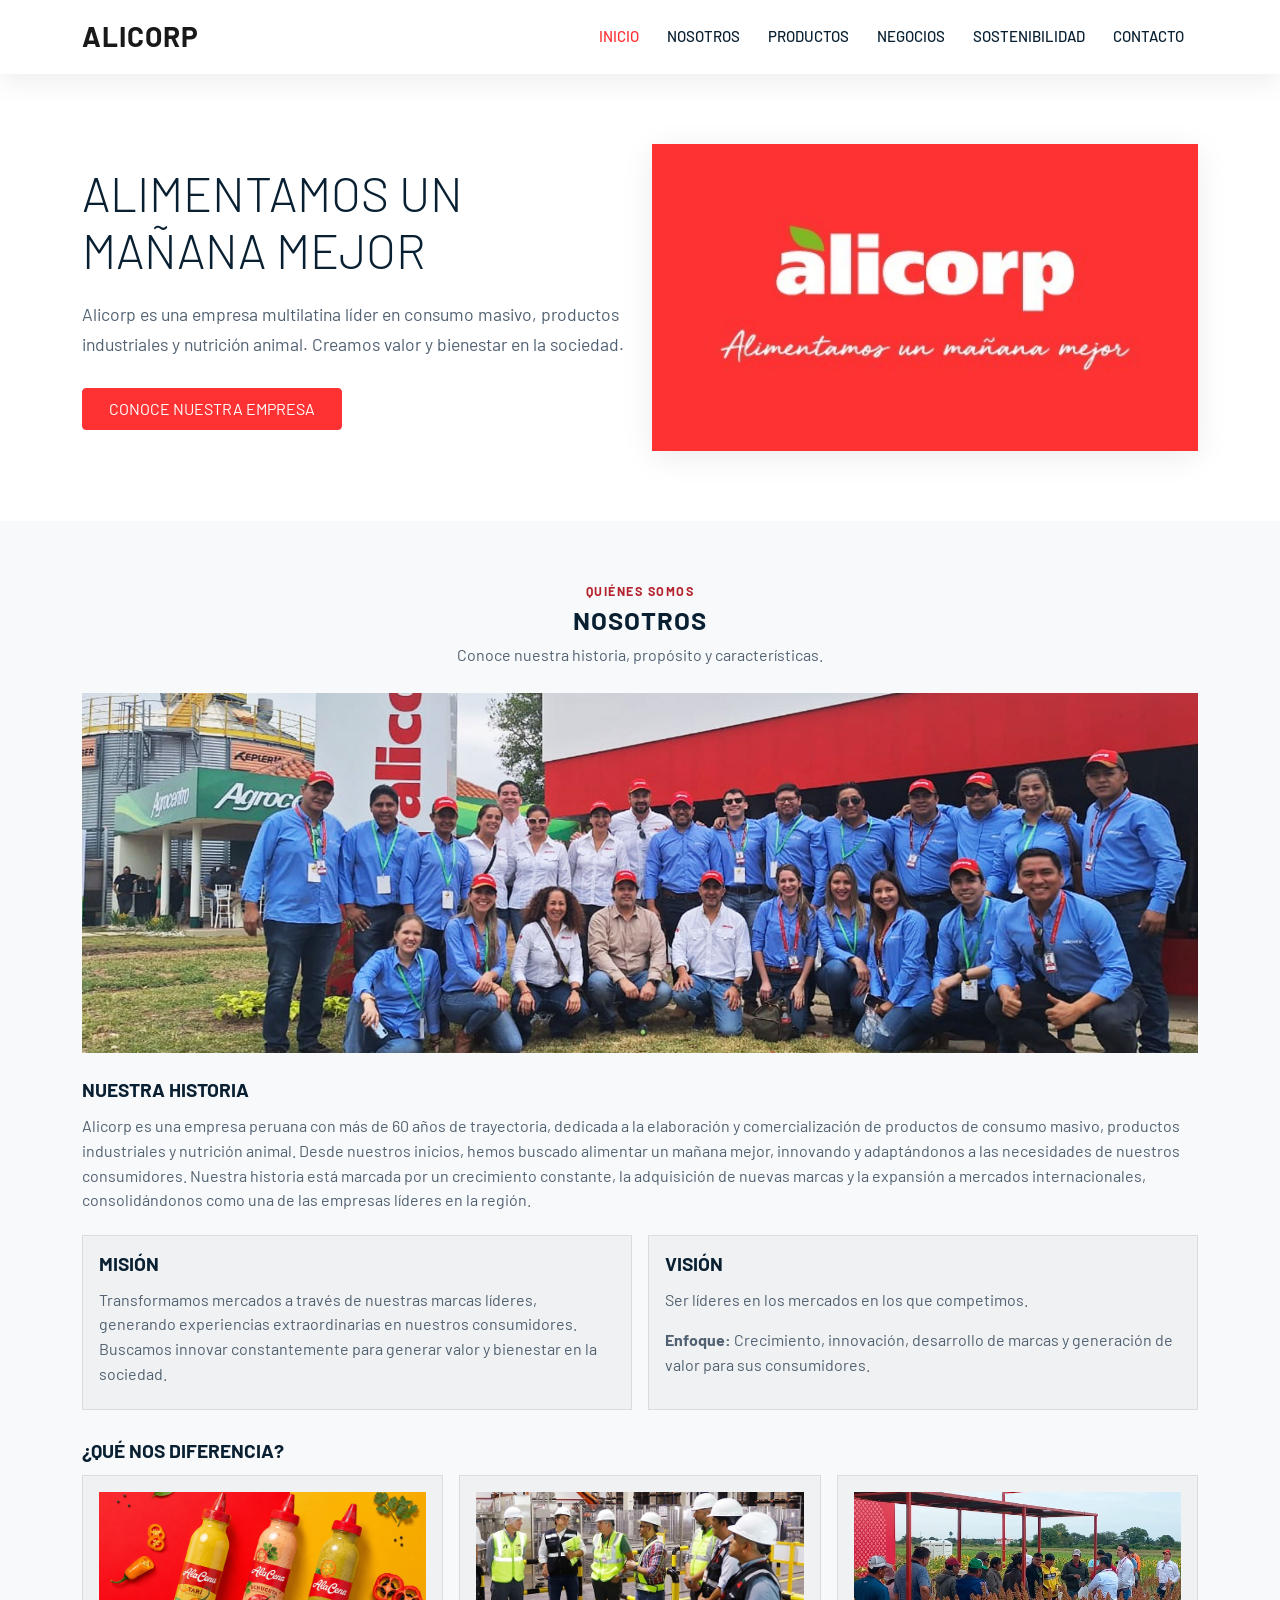
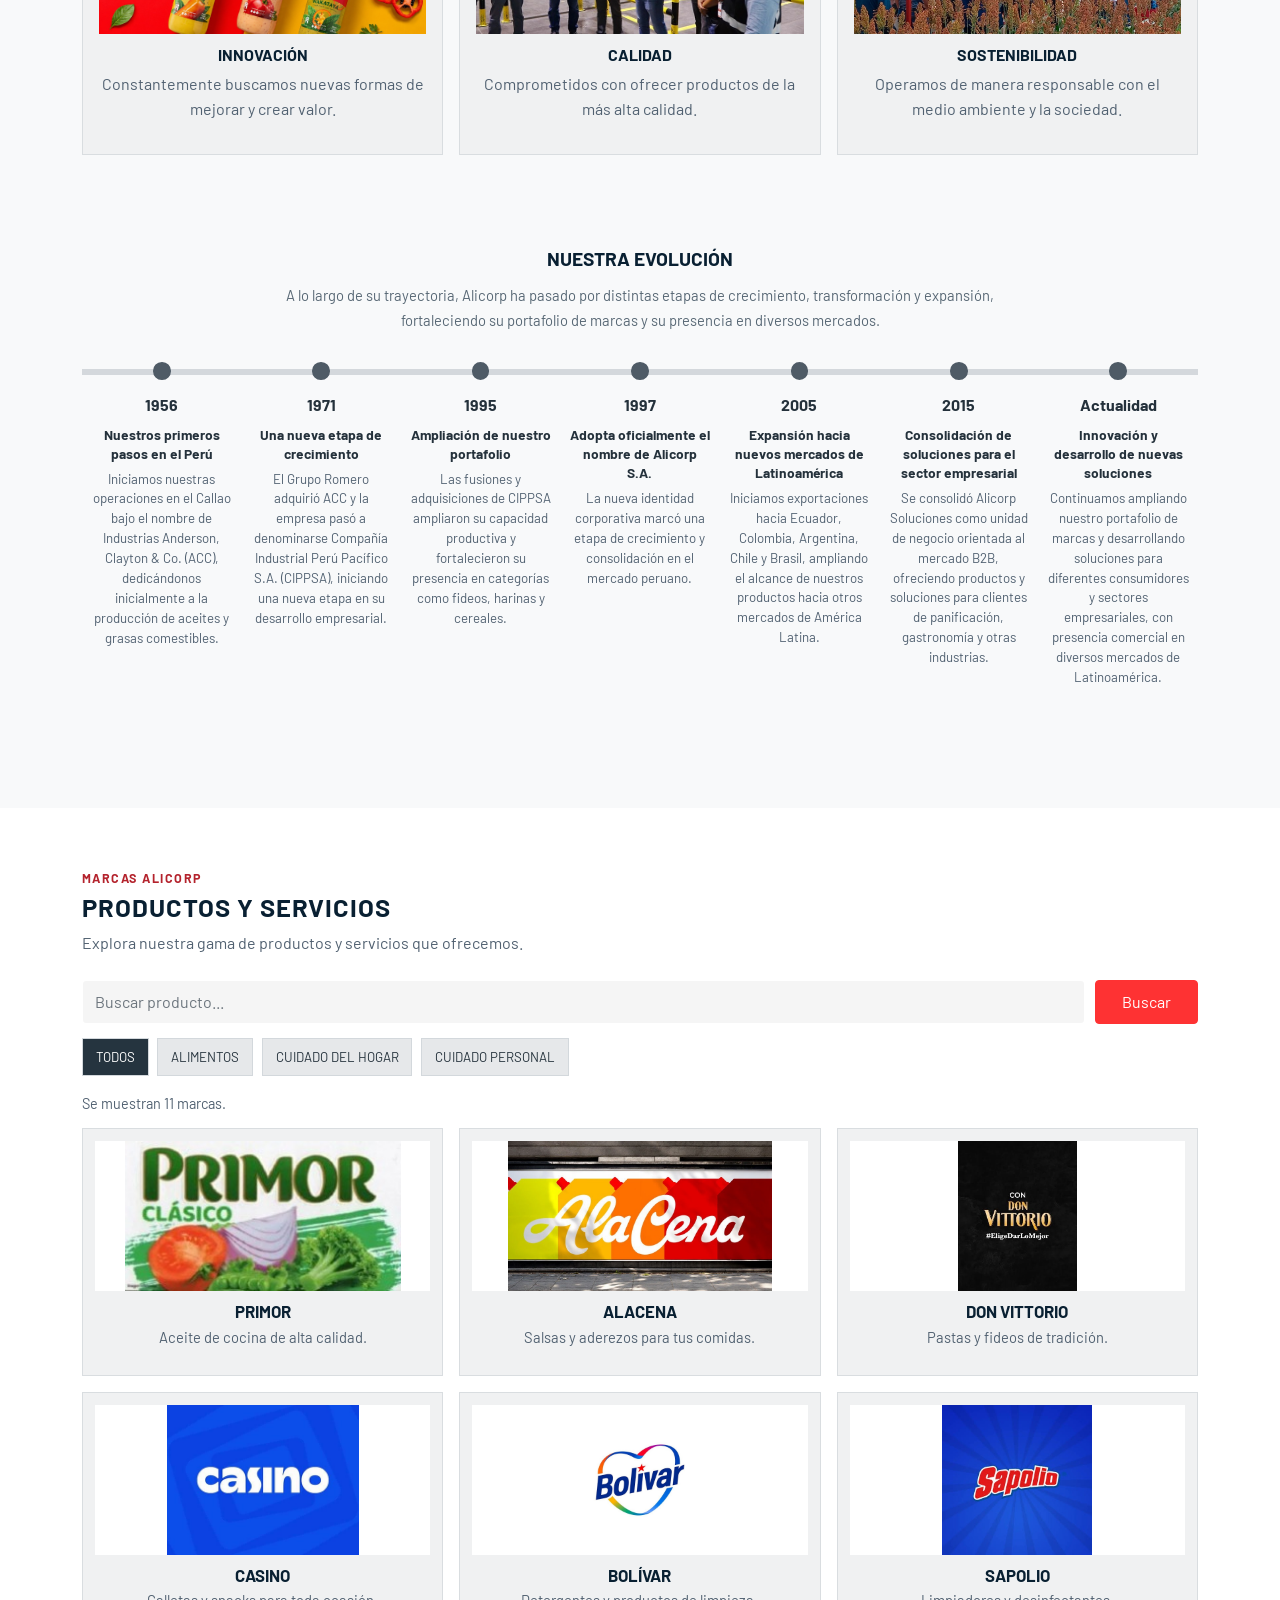
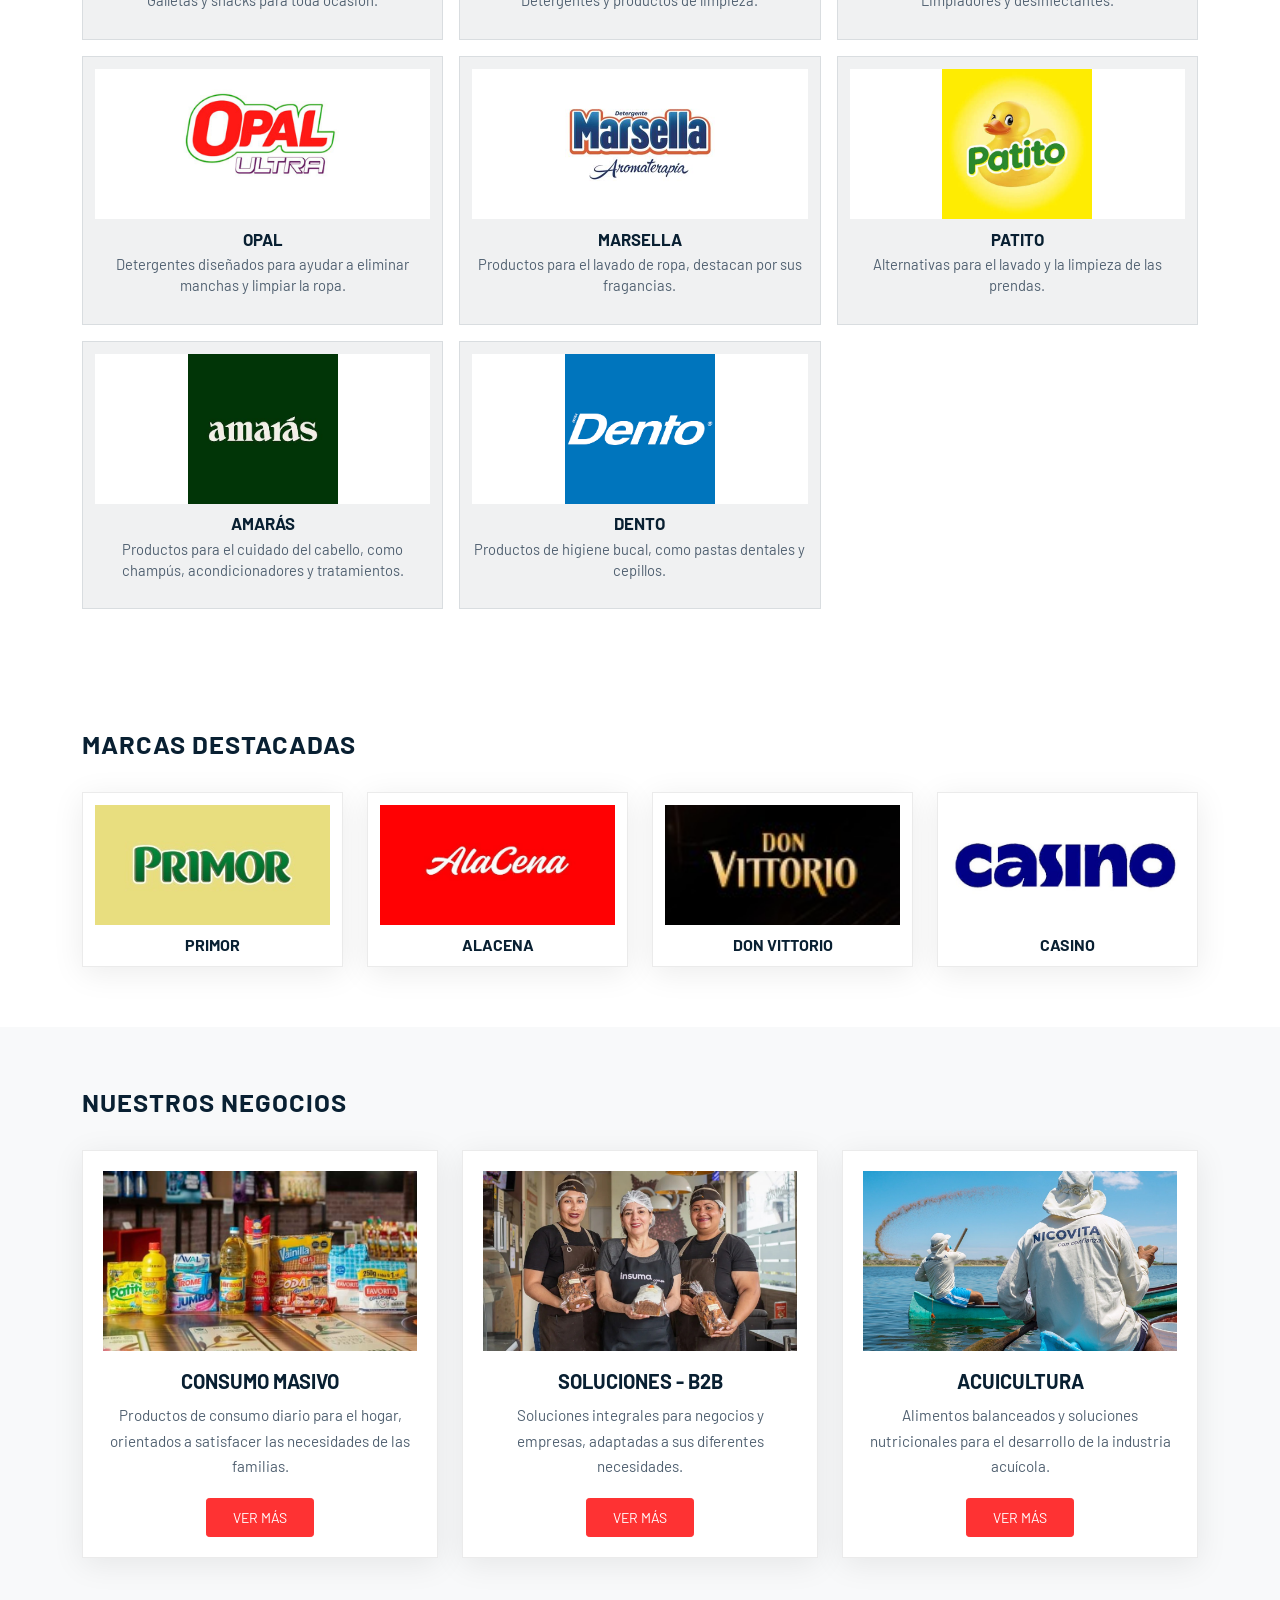
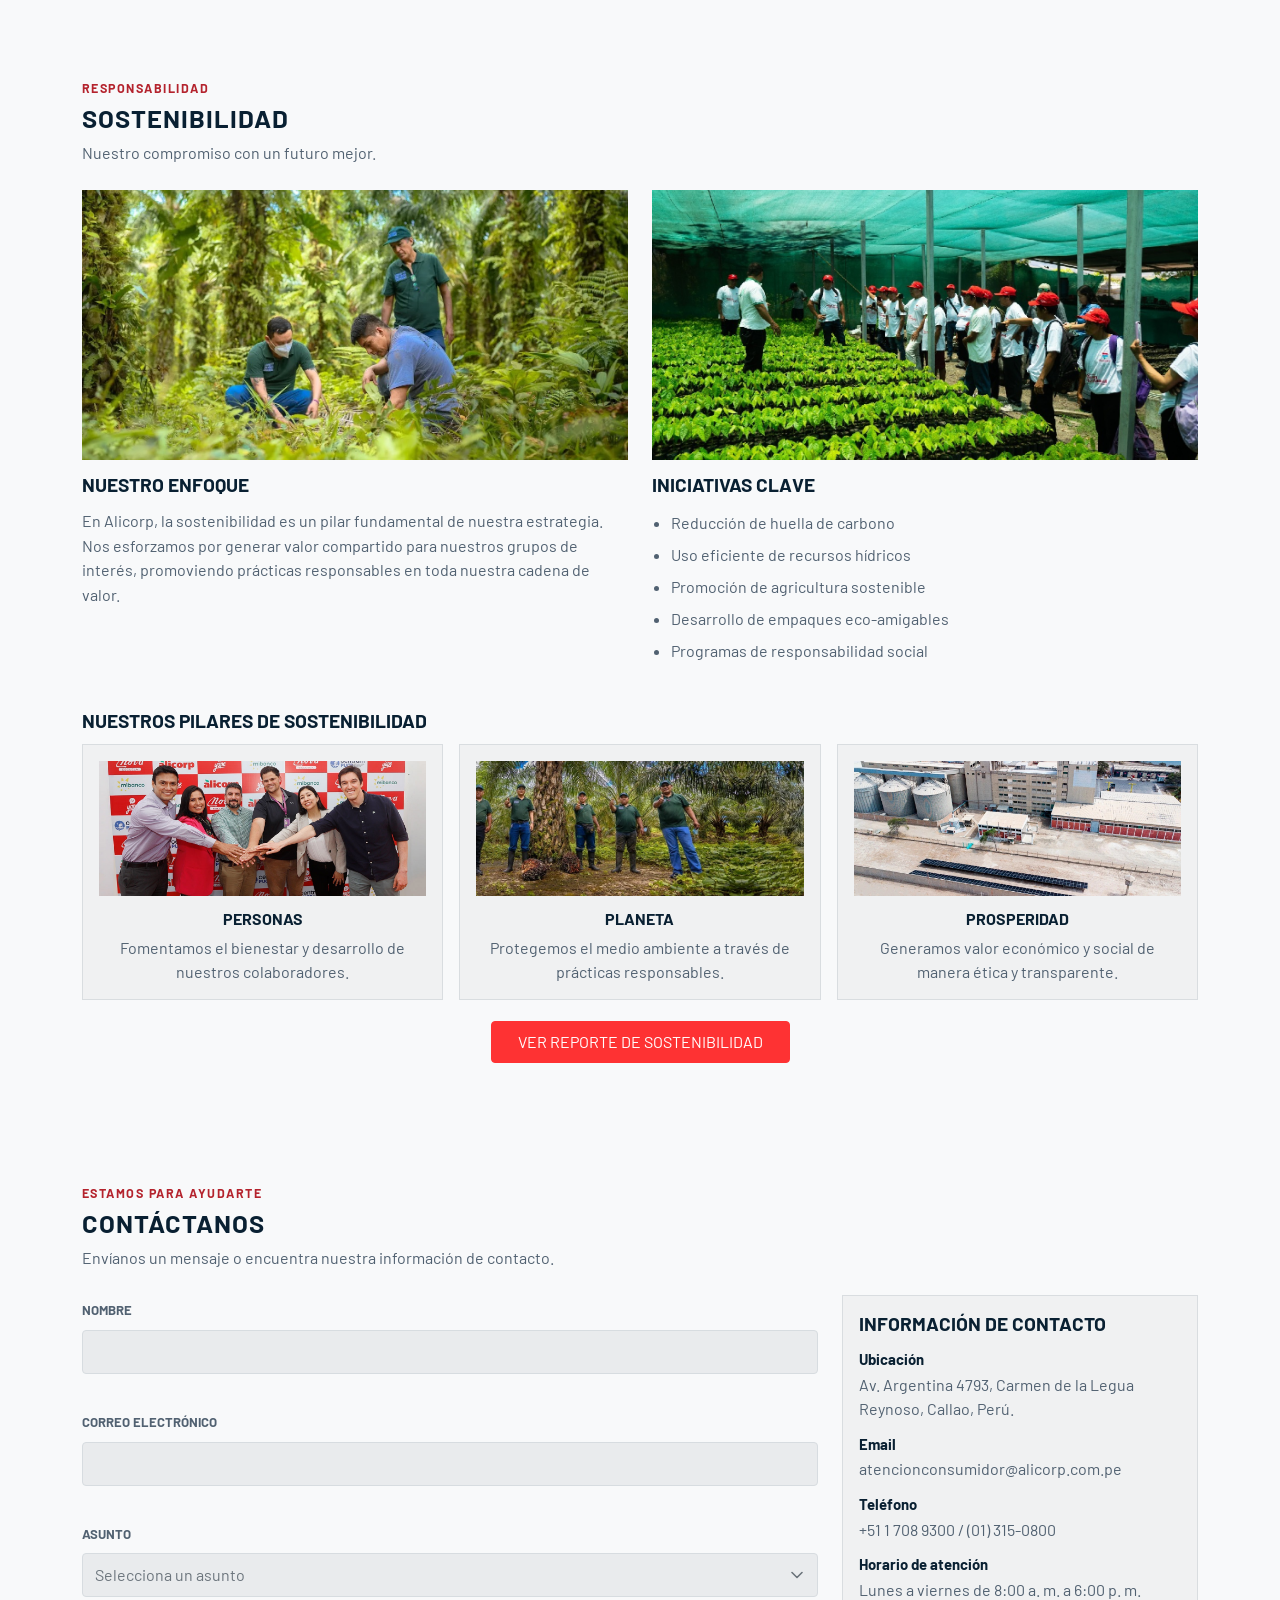
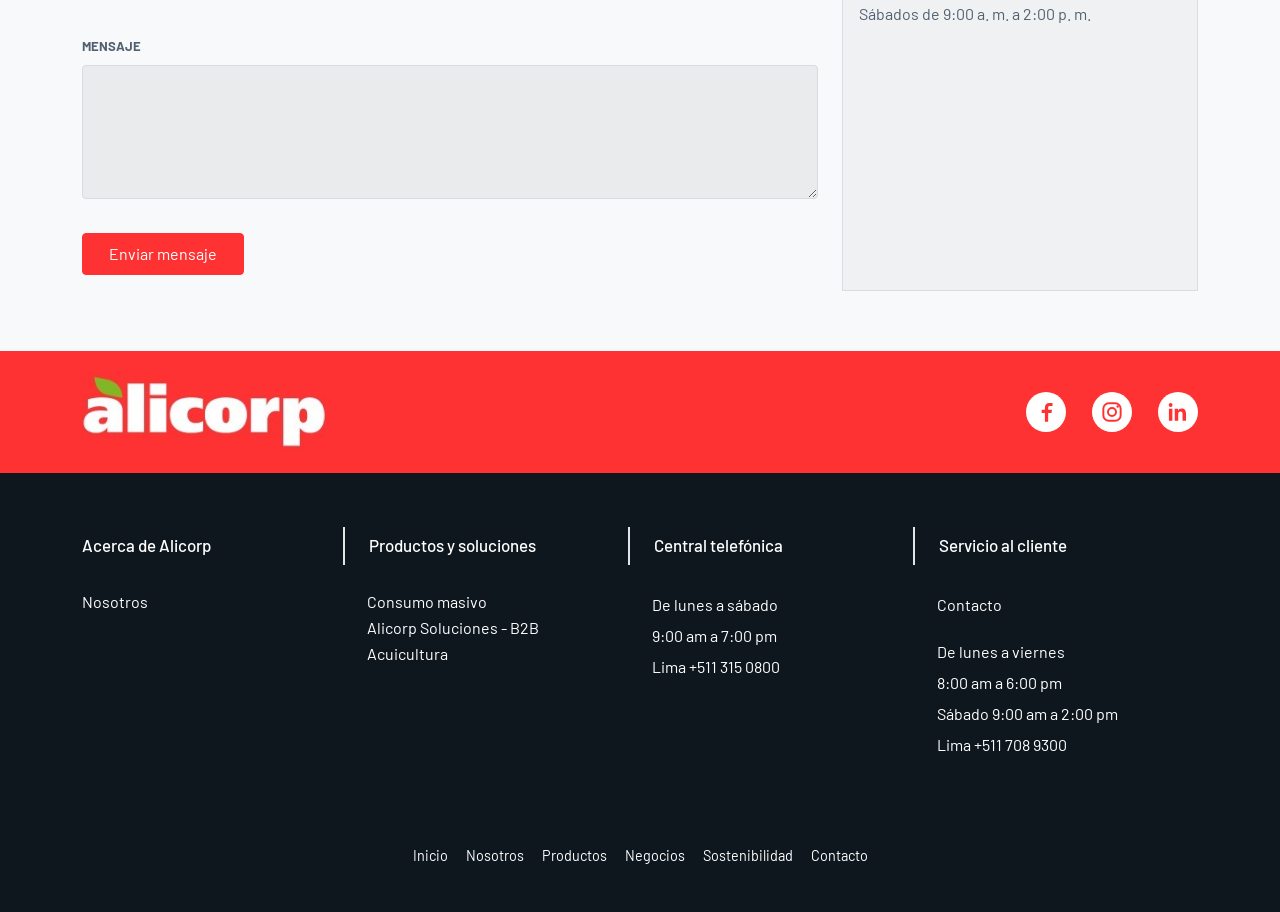
<file: index.html>
<!doctype html>
<html lang="es">

<head>
    <meta charset="utf-8">
    <meta name="viewport" content="width=device-width, initial-scale=1">
    <link rel="icon" type="image/x-icon" href="logoALICORP.png">

    <!-- Framework local y estilos del sitio. -->
    <link rel="stylesheet" href="css/bootstrap.min.css">
    <link rel="stylesheet" href="css/style.css">
    <link rel="stylesheet" href="css/alicorp.css">
    <link rel="stylesheet" href="css/alicorp-footer.css">
    <link rel="stylesheet" href="css/alicorp-secciones.css">
    <link rel="stylesheet" href="css/alicorp-actualizacion.css">
    <link rel="stylesheet" href="css/alicorp-marco.css">

    <title>Alicorp | Peru</title>
</head>

<body>

    <!-- ===================== MENU DE OPCIONES===================== -->
    <nav class="navbar navbar-expand-lg navbar-light bg-white sticky-top">
        <div class="container">
            <a class="navbar-brand" href="contenido.html#inicio" target="contenido">Alicorp</a>
            <button class="navbar-toggler" type="button" data-bs-toggle="collapse" data-bs-target="#navbarNav"
                aria-controls="navbarNav" aria-expanded="false" aria-label="Mostrar u ocultar menú">
                <span class="navbar-toggler-icon"></span>
            </button>
            <div class="collapse navbar-collapse" id="navbarNav">
                <ul class="navbar-nav ms-auto">
                    <li class="nav-item"><a class="nav-link" href="contenido.html#inicio" target="contenido">Inicio</a>
                    </li>
                    <li class="nav-item"><a class="nav-link" href="contenido.html#nosotros"
                            target="contenido">Nosotros</a></li>
                    <li class="nav-item"><a class="nav-link" href="contenido.html#productos"
                            target="contenido">Productos</a></li>
                    <li class="nav-item"><a class="nav-link" href="contenido.html#negocios"
                            target="contenido">Negocios</a></li>
                    <li class="nav-item"><a class="nav-link" href="contenido.html#sostenibilidad"
                            target="contenido">Sostenibilidad</a></li>
                    <li class="nav-item"><a class="nav-link" href="contenido.html#contacto"
                            target="contenido">Contacto</a></li>
                </ul>
            </div>
        </div>
    </nav>

    <!-- El contenido (contenido.html o una página de negocio) se muestra aquí, entre encabezado y pie. -->
    <main>
        <iframe id="contenido" name="contenido" class="contenido-frame" src="contenido.html"
            title="Contenido principal de Alicorp"></iframe>
    </main>

    <!-- ===================== PIE DE PÁGINA ===================== -->
    <footer class="site-footer">
        <div class="footer-brand-band">
            <div class="container footer-brand-row">
                <a href="contenido.html#inicio" target="contenido" class="footer-brand"
                    aria-label="Alicorp: volver al inicio">
                    <img src="img/alicorp/hero-alicorp.jpg" alt="Alicorp" width="502" height="282">
                </a>
                <!-- Iconos locales -->
                <div class="footer-socials" aria-label="Redes sociales de Alicorp">

                    <!-- Facebook -->
                    <a class="footer-social-item" href="https://web.facebook.com/alicorpoficial/?_rdc=1&_rdr#"
                        target="_blank" rel="noopener noreferrer" aria-label="Facebook de Alicorp" title="Facebook">

                        <svg viewBox="0 0 24 24" aria-hidden="true">
                            <path
                                d="M14 21v-8h3l.5-3H14V8c0-.9.3-1.5 1.6-1.5H18V3.8a24 24 0 0 0-2.8-.2C12.4 3.6 11 5.3 11 8v2H8v3h3v8z" />
                        </svg>
                    </a>

                    <!-- Instagram -->
                    <a class="footer-social-item" href="https://www.instagram.com/alicorpoficial/" target="_blank"
                        rel="noopener noreferrer" aria-label="Instagram de Alicorp" title="Instagram">

                        <svg viewBox="0 0 24 24" aria-hidden="true">
                            <rect x="4" y="4" width="16" height="16" rx="5" fill="none" stroke="currentColor"
                                stroke-width="1.8" />
                            <circle cx="12" cy="12" r="3.7" fill="none" stroke="currentColor" stroke-width="1.8" />
                            <circle cx="17.2" cy="6.9" r="1.1" />
                        </svg>
                    </a>

                    <!-- LinkedIn -->
                    <a class="footer-social-item" href="https://es.linkedin.com/company/alicorpoficial" target="_blank"
                        rel="noopener noreferrer" aria-label="LinkedIn de Alicorp" title="LinkedIn">

                        <svg viewBox="0 0 24 24" aria-hidden="true">
                            <circle cx="5.2" cy="5.5" r="1.8" />
                            <path
                                d="M3.6 9h3.2v11H3.6zm5.4 0h3v1.5c.7-1.1 1.8-1.8 3.3-1.8 3 0 4.1 1.9 4.1 5V20h-3.2v-5.7c0-1.8-.4-2.8-1.8-2.8-1.6 0-2.2 1.1-2.2 3V20H9z" />
                        </svg>
                    </a>

                </div>
            </div>
        </div>
        <div class="container footer-content">
            <!-- Información de contacto y enlaces de navegación del pie de página. -->
            <div class="row g-4 footer-columns">
                <div class="col-lg-3 col-sm-6 footer-column">
                    <h2>Acerca de Alicorp</h2>
                    <ul class="footer-list">
                        <li><a href="contenido.html#nosotros" target="contenido">Nosotros</a></li>
                    </ul>
                </div>
                <div class="col-lg-3 col-sm-6 footer-column">
                    <h2>Productos y soluciones</h2>
                    <ul class="footer-list">
                        <li><a href="consumo-masivo.html" target="contenido">Consumo masivo</a></li>
                        <li><a href="soluciones-b2b.html" target="contenido">Alicorp Soluciones - B2B</a></li>
                        <li><a href="acuicultura.html" target="contenido">Acuicultura</a></li>
                    </ul>
                </div>
                <div class="col-lg-3 col-sm-6 footer-column">
                    <h2>Central telefónica</h2>
                    <p>De lunes a sábado<br>9:00 am a 7:00 pm<br>Lima +511 315 0800</p>
                </div>
                <div class="col-lg-3 col-sm-6 footer-column">
                    <h2>Servicio al cliente</h2>
                    <p><a href="contenido.html#contacto" target="contenido">Contacto</a></p>
                    <p>De lunes a viernes<br>8:00 am a 6:00 pm<br>Sábado 9:00 am a 2:00 pm<br>Lima +511 708 9300</p>
                </div>
            </div>
            <div class="footer-legal">
                <nav aria-label="Navegación al pie">
                    <ul class="footer-links">
                        <li><a href="contenido.html#inicio" target="contenido">Inicio</a></li>
                        <li><a href="contenido.html#nosotros" target="contenido">Nosotros</a></li>
                        <li><a href="contenido.html#productos" target="contenido">Productos</a></li>
                        <li><a href="contenido.html#negocios" target="contenido">Negocios</a></li>
                        <li><a href="contenido.html#sostenibilidad" target="contenido">Sostenibilidad</a></li>
                        <li><a href="contenido.html#contacto" target="contenido">Contacto</a></li>
                    </ul>
                </nav>

            </div>
        </div>
    </footer>

    <script src="js/bootstrap.bundle.min.js"></script>
    <script src="js/alicorp-marco.js"></script>
</body>

</html>
</file>
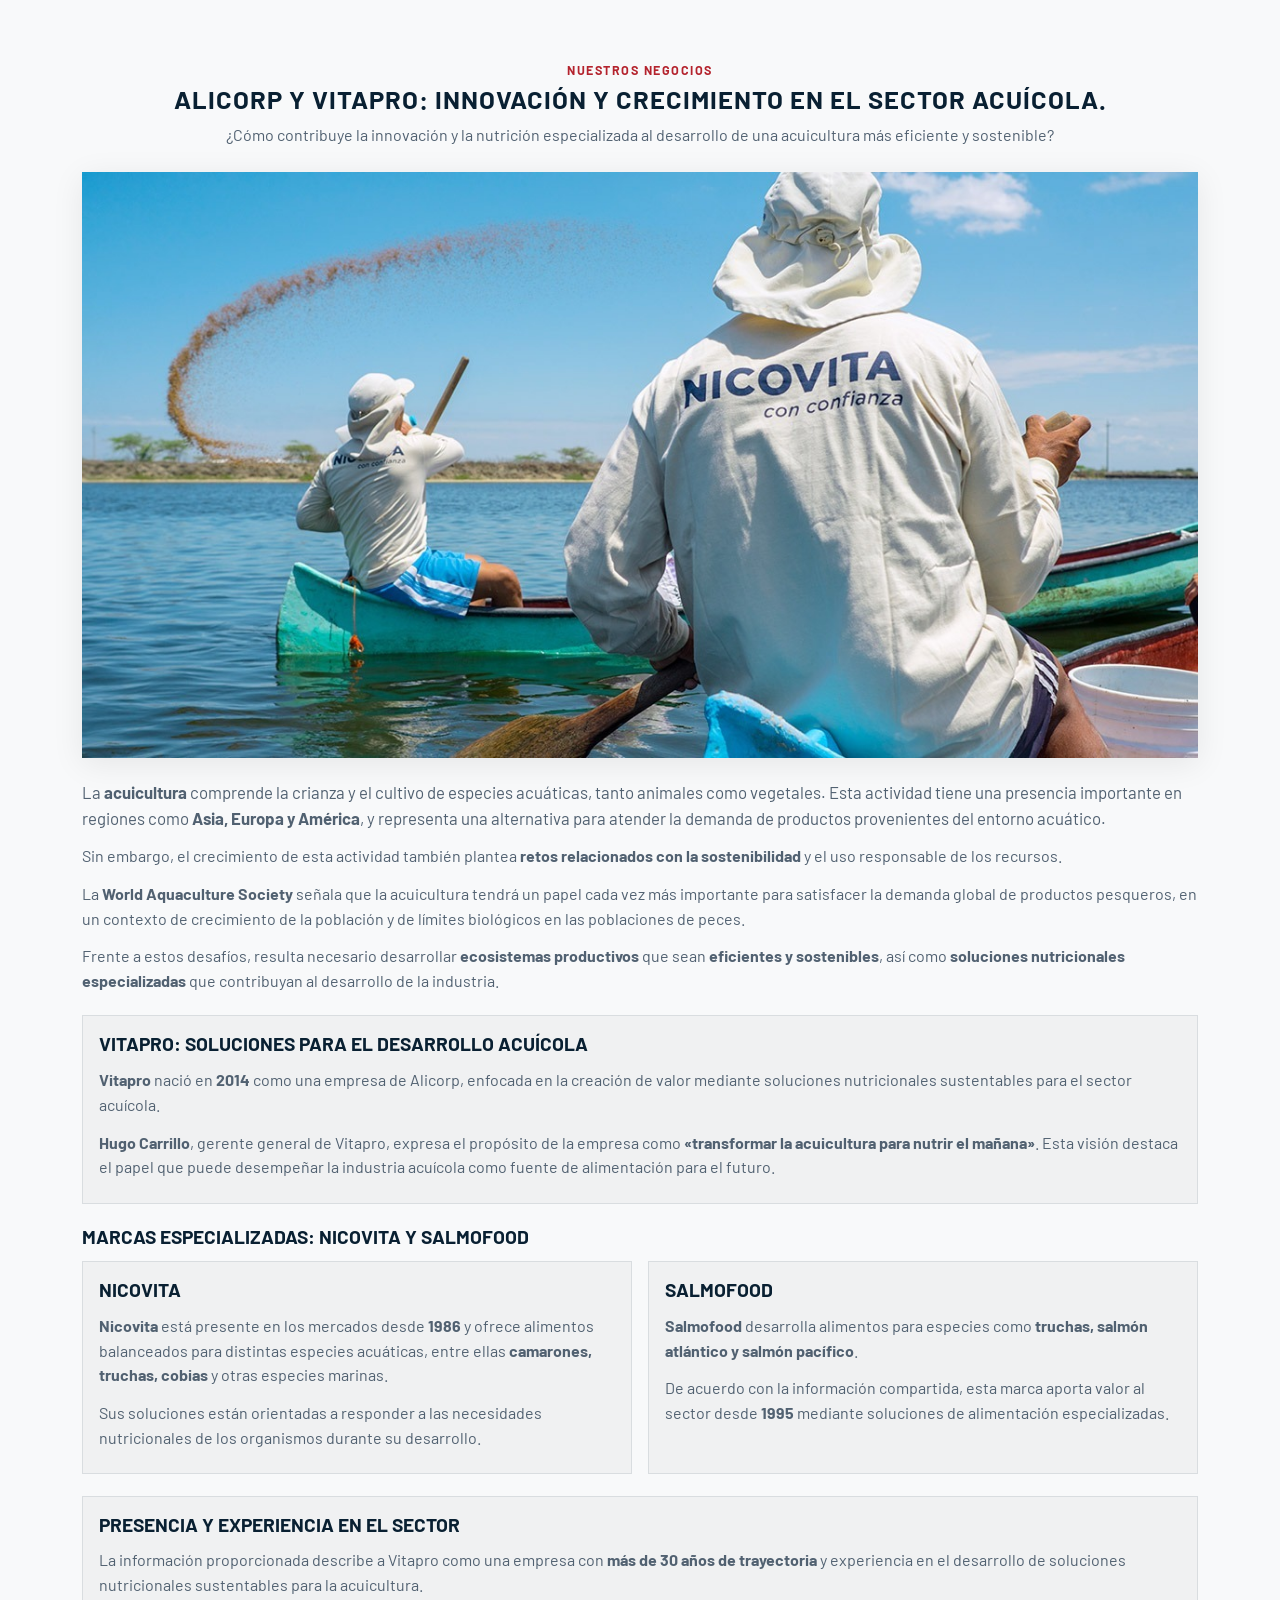
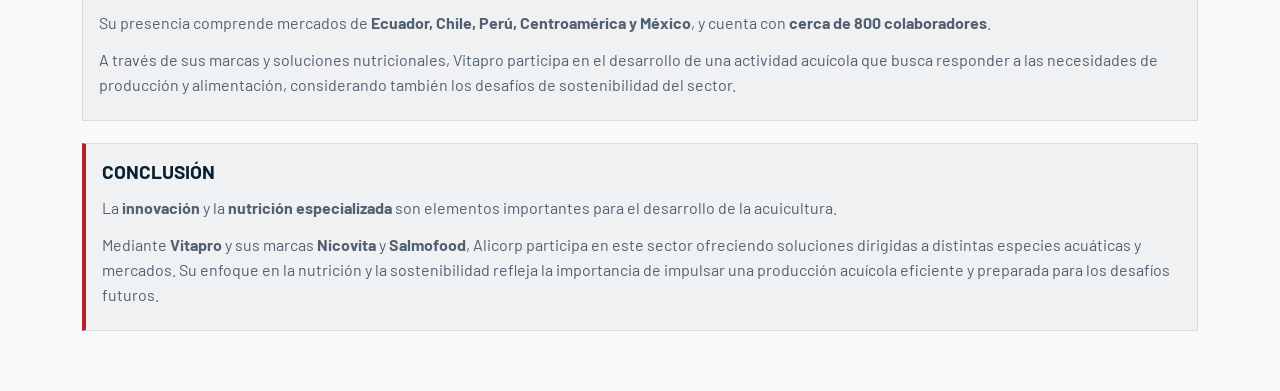
<file: acuicultura.html>
<!doctype html>
<html lang="es">

<head>
    <meta charset="utf-8">
    <meta name="viewport" content="width=device-width, initial-scale=1">
    <link rel="icon" type="image/x-icon" href="logoALICORP.png">

    <!-- Framework local y estilos del sitio. -->
    <link rel="stylesheet" href="css/bootstrap.min.css">
    <link rel="stylesheet" href="css/style.css">
    <link rel="stylesheet" href="css/alicorp.css">
    <link rel="stylesheet" href="css/alicorp-footer.css">
    <link rel="stylesheet" href="css/alicorp-secciones.css">
    <link rel="stylesheet" href="css/alicorp-actualizacion.css">
    <link rel="stylesheet" href="css/alicorp-marco.css">

    <title>Alicorp | Acuicultura</title>
</head>

<body>

    <main>
        <section class="negocio-detalle about-section bg-light">
            <div class="container">
                <header class="section-heading text-center">
                    <p class="eyebrow">Nuestros negocios</p>
                    <h1 class="section-title text-uppercase">Alicorp y Vitapro: innovación y crecimiento en el sector acuícola.</h1>
                    <p>¿Cómo contribuye la innovación y la nutrición especializada al desarrollo de una acuicultura más eficiente y sostenible?</p>
                </header>
                <figure class="negocio-figura">
                    <img src="img/alicorp/negocio-acuicultura.jpg" class="negocio-img" alt="Alimentos para acuicultura">
                </figure>
                <article class="negocio-articulo">
                    <div class="about-history">
                        <p class="negocio-intro">La <strong>acuicultura</strong> comprende la crianza y el cultivo de especies acuáticas, tanto animales como vegetales. Esta actividad tiene una presencia importante en regiones como <strong>Asia, Europa y América</strong>, y representa una alternativa para atender la demanda de productos provenientes del entorno acuático.</p>
                        <p>Sin embargo, el crecimiento de esta actividad también plantea <strong>retos relacionados con la sostenibilidad</strong> y el uso responsable de los recursos.</p>
                        <p>La <strong>World Aquaculture Society</strong> señala que la acuicultura tendrá un papel cada vez más importante para satisfacer la demanda global de productos pesqueros, en un contexto de crecimiento de la población y de límites biológicos en las poblaciones de peces.</p>
                        <p>Frente a estos desafíos, resulta necesario desarrollar <strong>ecosistemas productivos</strong> que sean <strong>eficientes y sostenibles</strong>, así como <strong>soluciones nutricionales especializadas</strong> que contribuyan al desarrollo de la industria.</p>
                    </div>
                    <section class="negocio-bloque info-panel">
                        <h2 class="subheading text-uppercase">Vitapro: soluciones para el desarrollo acuícola</h2>
                        <p><strong>Vitapro</strong> nació en <strong>2014</strong> como una empresa de Alicorp, enfocada en la creación de valor mediante soluciones nutricionales sustentables para el sector acuícola.</p>
                        <p><strong>Hugo Carrillo</strong>, gerente general de Vitapro, expresa el propósito de la empresa como <strong>«transformar la acuicultura para nutrir el mañana»</strong>. Esta visión destaca el papel que puede desempeñar la industria acuícola como fuente de alimentación para el futuro.</p>
                    </section>
                    <section class="negocio-bloque">
                        <h2 class="subheading text-uppercase">Marcas especializadas: Nicovita y Salmofood</h2>
                        <div class="row g-3 mission-vision">
                            <div class="col-md-6">
                                <article class="info-panel h-100">
                                    <h3 class="subheading text-uppercase">Nicovita</h3>
                                    <p><strong>Nicovita</strong> está presente en los mercados desde <strong>1986</strong> y ofrece alimentos balanceados para distintas especies acuáticas, entre ellas <strong>camarones, truchas, cobias</strong> y otras especies marinas.</p>
                                    <p>Sus soluciones están orientadas a responder a las necesidades nutricionales de los organismos durante su desarrollo.</p>
                                </article>
                            </div>
                            <div class="col-md-6">
                                <article class="info-panel h-100">
                                    <h3 class="subheading text-uppercase">Salmofood</h3>
                                    <p><strong>Salmofood</strong> desarrolla alimentos para especies como <strong>truchas, salmón atlántico y salmón pacífico</strong>.</p>
                                    <p>De acuerdo con la información compartida, esta marca aporta valor al sector desde <strong>1995</strong> mediante soluciones de alimentación especializadas.</p>
                                </article>
                            </div>
                        </div>
                    </section>
                    <section class="negocio-bloque info-panel">
                        <h2 class="subheading text-uppercase">Presencia y experiencia en el sector</h2>
                        <p>La información proporcionada describe a Vitapro como una empresa con <strong>más de 30 años de trayectoria</strong> y experiencia en el desarrollo de soluciones nutricionales sustentables para la acuicultura.</p>
                        <p>Su presencia comprende mercados de <strong>Ecuador, Chile, Perú, Centroamérica y México</strong>, y cuenta con <strong>cerca de 800 colaboradores</strong>.</p>
                        <p>A través de sus marcas y soluciones nutricionales, Vitapro participa en el desarrollo de una actividad acuícola que busca responder a las necesidades de producción y alimentación, considerando también los desafíos de sostenibilidad del sector.</p>
                    </section>
                    <section class="negocio-bloque">
                        <div class="info-panel negocio-conclusion">
                            <h2 class="subheading text-uppercase">Conclusión</h2>
                            <p>La <strong>innovación</strong> y la <strong>nutrición especializada</strong> son elementos importantes para el desarrollo de la acuicultura.</p>
                            <p>Mediante <strong>Vitapro</strong> y sus marcas <strong>Nicovita</strong> y <strong>Salmofood</strong>, Alicorp participa en este sector ofreciendo soluciones dirigidas a distintas especies acuáticas y mercados. Su enfoque en la nutrición y la sostenibilidad refleja la importancia de impulsar una producción acuícola eficiente y preparada para los desafíos futuros.</p>
                        </div>
                    </section>
                </article>
            </div>
        </section>
    </main>

    <script src="js/alicorp-contenido.js"></script>
</body>

</html>
</file>
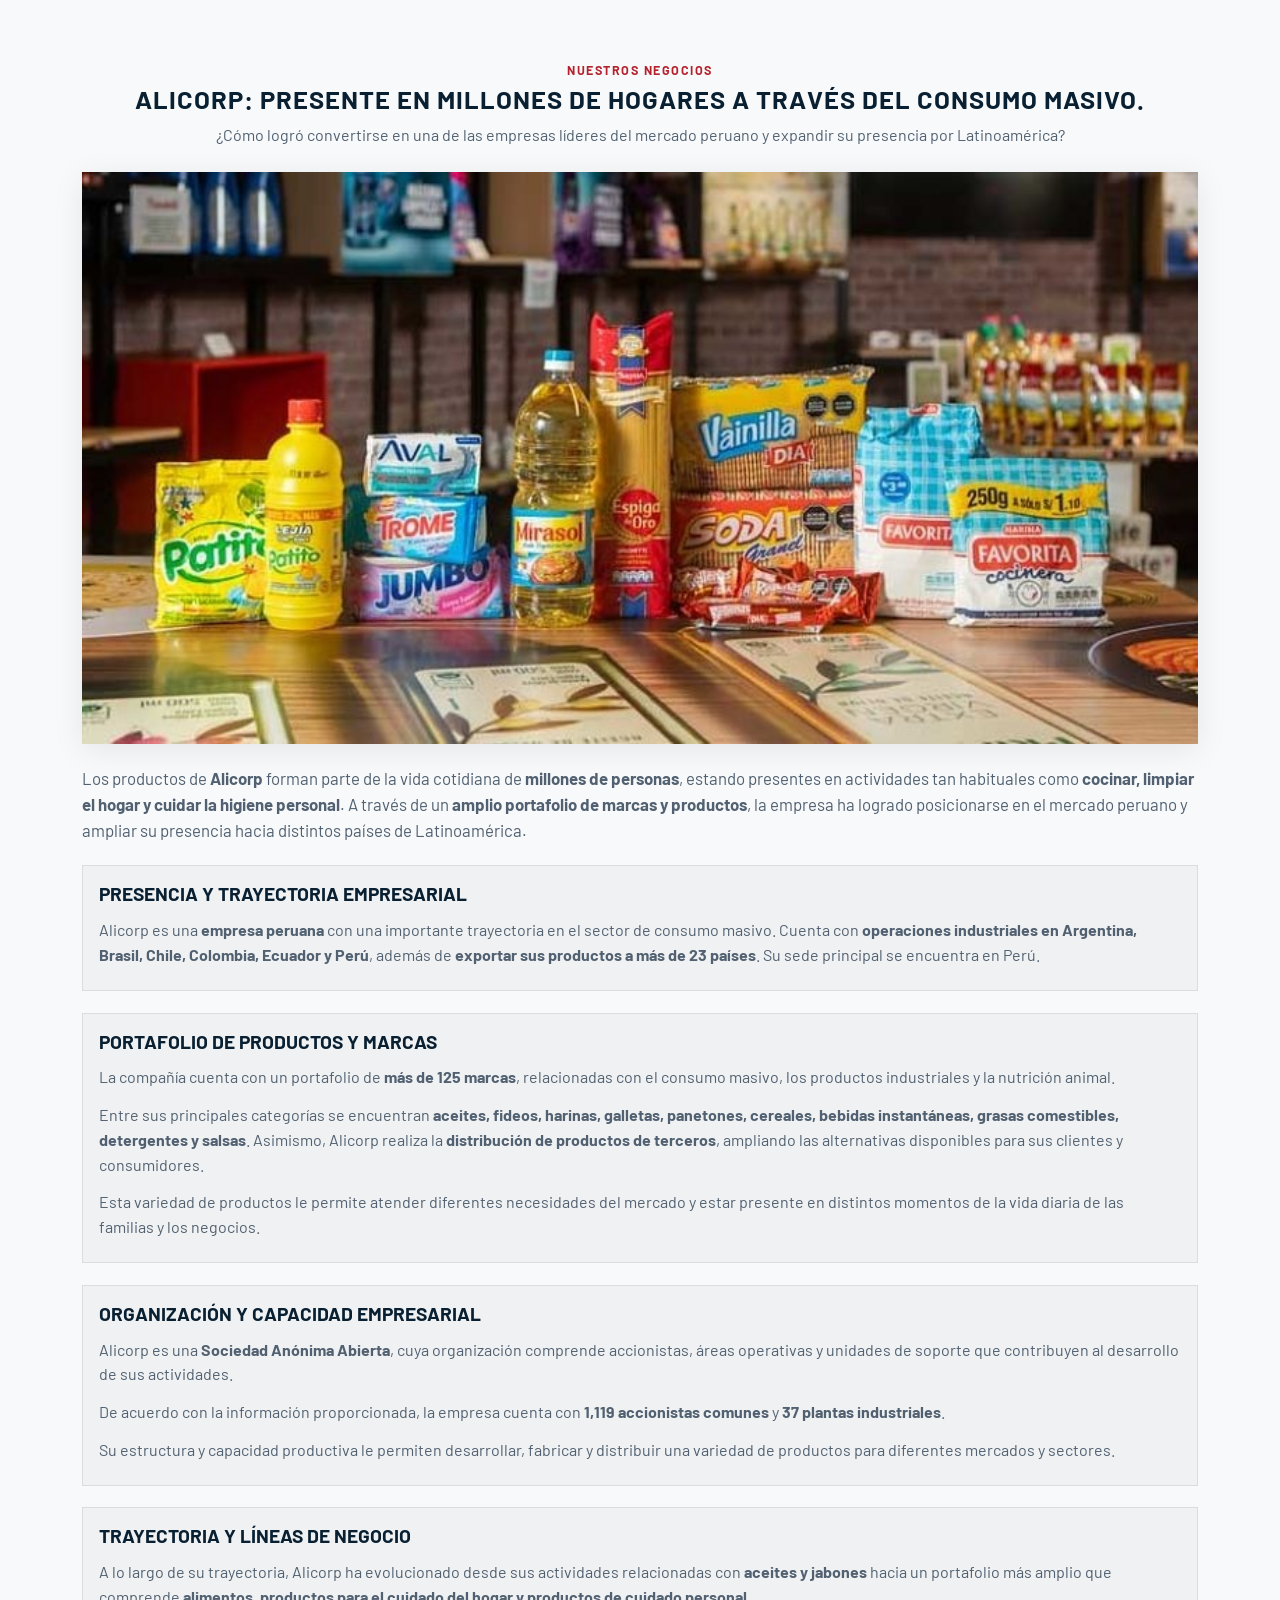
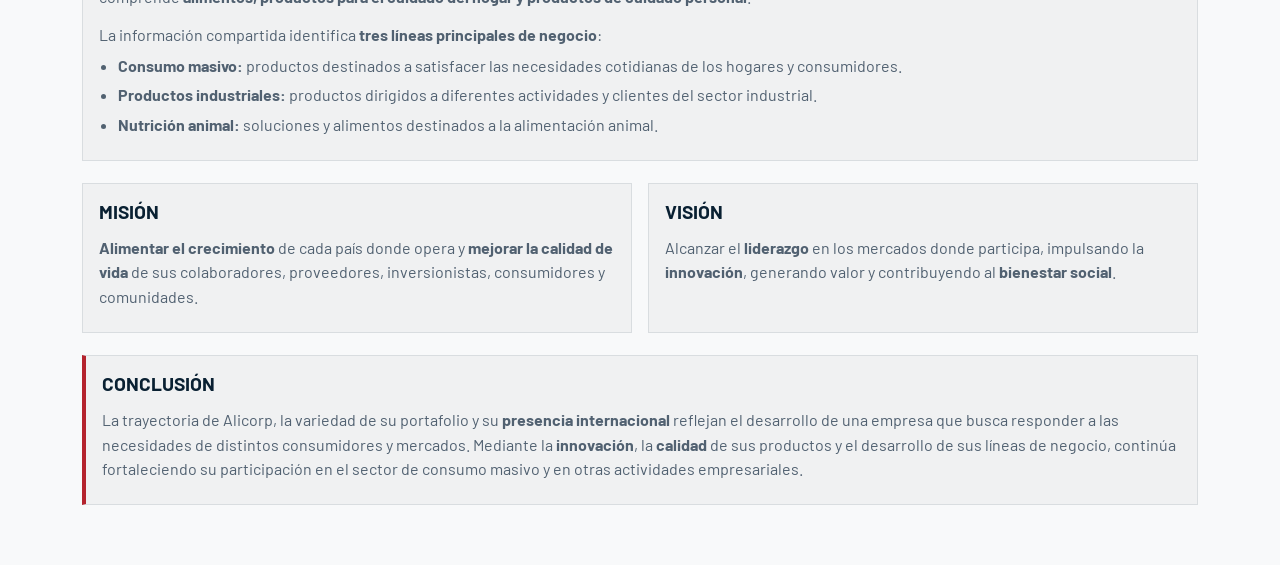
<file: consumo-masivo.html>
<!doctype html>
<html lang="es">

<head>
    <meta charset="utf-8">
    <meta name="viewport" content="width=device-width, initial-scale=1">
    <link rel="icon" type="image/x-icon" href="logoALICORP.png">

    <!-- Framework local y estilos del sitio. -->
    <link rel="stylesheet" href="css/bootstrap.min.css">
    <link rel="stylesheet" href="css/style.css">
    <link rel="stylesheet" href="css/alicorp.css">
    <link rel="stylesheet" href="css/alicorp-footer.css">
    <link rel="stylesheet" href="css/alicorp-secciones.css">
    <link rel="stylesheet" href="css/alicorp-actualizacion.css">
    <link rel="stylesheet" href="css/alicorp-marco.css">

    <title>Alicorp | Consumo masivo</title>
</head>

<body>

    <main>
        <section class="negocio-detalle about-section bg-light">
            <div class="container">
                <header class="section-heading text-center">
                    <p class="eyebrow">Nuestros negocios</p>
                    <h1 class="section-title text-uppercase">Alicorp: presente en millones de hogares a través del consumo masivo.</h1>
                    <p>¿Cómo logró convertirse en una de las empresas líderes del mercado peruano y expandir su presencia por Latinoamérica?</p>
                </header>
                <figure class="negocio-figura">
                    <img src="img/alicorp/negocio-consumo-masivo.jpg" class="negocio-img" alt="Productos de consumo masivo Alicorp">
                </figure>
                <article class="negocio-articulo">
                    <div class="about-history">
                        <p class="negocio-intro">Los productos de <strong>Alicorp</strong> forman parte de la vida cotidiana de <strong>millones de personas</strong>, estando presentes en actividades tan habituales como <strong>cocinar, limpiar el hogar y cuidar la higiene personal</strong>. A través de un <strong>amplio portafolio de marcas y productos</strong>, la empresa ha logrado posicionarse en el mercado peruano y ampliar su presencia hacia distintos países de Latinoamérica.</p>
                    </div>
                    <section class="negocio-bloque info-panel">
                        <h2 class="subheading text-uppercase">Presencia y trayectoria empresarial</h2>
                        <p>Alicorp es una <strong>empresa peruana</strong> con una importante trayectoria en el sector de consumo masivo. Cuenta con <strong>operaciones industriales en Argentina, Brasil, Chile, Colombia, Ecuador y Perú</strong>, además de <strong>exportar sus productos a más de 23 países</strong>. Su sede principal se encuentra en Perú.</p>
                    </section>
                    <section class="negocio-bloque info-panel">
                        <h2 class="subheading text-uppercase">Portafolio de productos y marcas</h2>
                        <p>La compañía cuenta con un portafolio de <strong>más de 125 marcas</strong>, relacionadas con el consumo masivo, los productos industriales y la nutrición animal.</p>
                        <p>Entre sus principales categorías se encuentran <strong>aceites, fideos, harinas, galletas, panetones, cereales, bebidas instantáneas, grasas comestibles, detergentes y salsas</strong>. Asimismo, Alicorp realiza la <strong>distribución de productos de terceros</strong>, ampliando las alternativas disponibles para sus clientes y consumidores.</p>
                        <p>Esta variedad de productos le permite atender diferentes necesidades del mercado y estar presente en distintos momentos de la vida diaria de las familias y los negocios.</p>
                    </section>
                    <section class="negocio-bloque info-panel">
                        <h2 class="subheading text-uppercase">Organización y capacidad empresarial</h2>
                        <p>Alicorp es una <strong>Sociedad Anónima Abierta</strong>, cuya organización comprende accionistas, áreas operativas y unidades de soporte que contribuyen al desarrollo de sus actividades.</p>
                        <p>De acuerdo con la información proporcionada, la empresa cuenta con <strong>1,119 accionistas comunes</strong> y <strong>37 plantas industriales</strong>.</p>
                        <p>Su estructura y capacidad productiva le permiten desarrollar, fabricar y distribuir una variedad de productos para diferentes mercados y sectores.</p>
                    </section>
                    <section class="negocio-bloque info-panel">
                        <h2 class="subheading text-uppercase">Trayectoria y líneas de negocio</h2>
                        <p>A lo largo de su trayectoria, Alicorp ha evolucionado desde sus actividades relacionadas con <strong>aceites y jabones</strong> hacia un portafolio más amplio que comprende <strong>alimentos, productos para el cuidado del hogar y productos de cuidado personal</strong>.</p>
                        <p>La información compartida identifica <strong>tres líneas principales de negocio</strong>:</p>
                        <ul class="negocio-lista">
                            <li><strong>Consumo masivo:</strong> productos destinados a satisfacer las necesidades cotidianas de los hogares y consumidores.</li>
                            <li><strong>Productos industriales:</strong> productos dirigidos a diferentes actividades y clientes del sector industrial.</li>
                            <li><strong>Nutrición animal:</strong> soluciones y alimentos destinados a la alimentación animal.</li>
                        </ul>
                    </section>
                    <section class="negocio-bloque">
                        <div class="row g-3 mission-vision">
                            <div class="col-md-6">
                                <article class="info-panel h-100">
                                    <h3 class="subheading text-uppercase">Misión</h3>
                                    <p><strong>Alimentar el crecimiento</strong> de cada país donde opera y <strong>mejorar la calidad de vida</strong> de sus colaboradores, proveedores, inversionistas, consumidores y comunidades.</p>
                                </article>
                            </div>
                            <div class="col-md-6">
                                <article class="info-panel h-100">
                                    <h3 class="subheading text-uppercase">Visión</h3>
                                    <p>Alcanzar el <strong>liderazgo</strong> en los mercados donde participa, impulsando la <strong>innovación</strong>, generando valor y contribuyendo al <strong>bienestar social</strong>.</p>
                                </article>
                            </div>
                        </div>
                    </section>
                    <section class="negocio-bloque">
                        <div class="info-panel negocio-conclusion">
                            <h2 class="subheading text-uppercase">Conclusión</h2>
                            <p>La trayectoria de Alicorp, la variedad de su portafolio y su <strong>presencia internacional</strong> reflejan el desarrollo de una empresa que busca responder a las necesidades de distintos consumidores y mercados. Mediante la <strong>innovación</strong>, la <strong>calidad</strong> de sus productos y el desarrollo de sus líneas de negocio, continúa fortaleciendo su participación en el sector de consumo masivo y en otras actividades empresariales.</p>
                        </div>
                    </section>
                </article>
            </div>
        </section>
    </main>

    <script src="js/alicorp-contenido.js"></script>
</body>

</html>
</file>
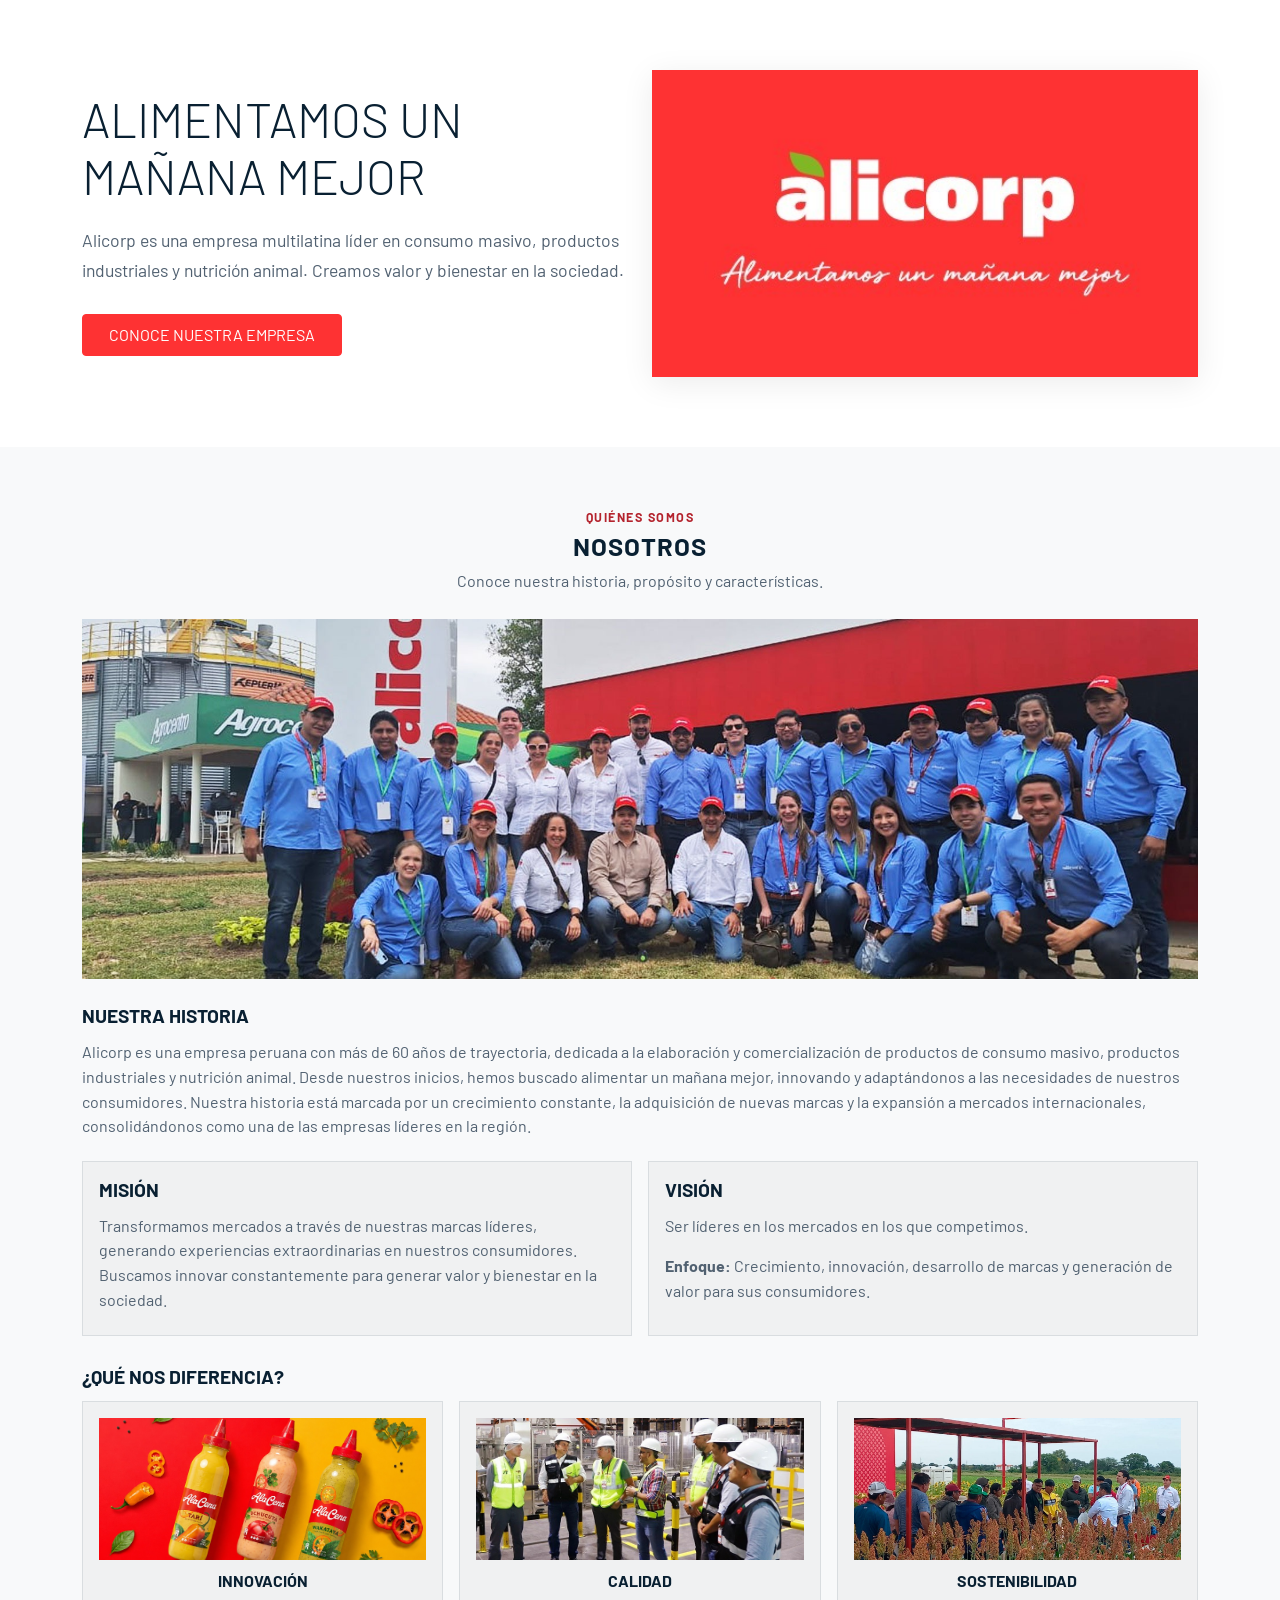
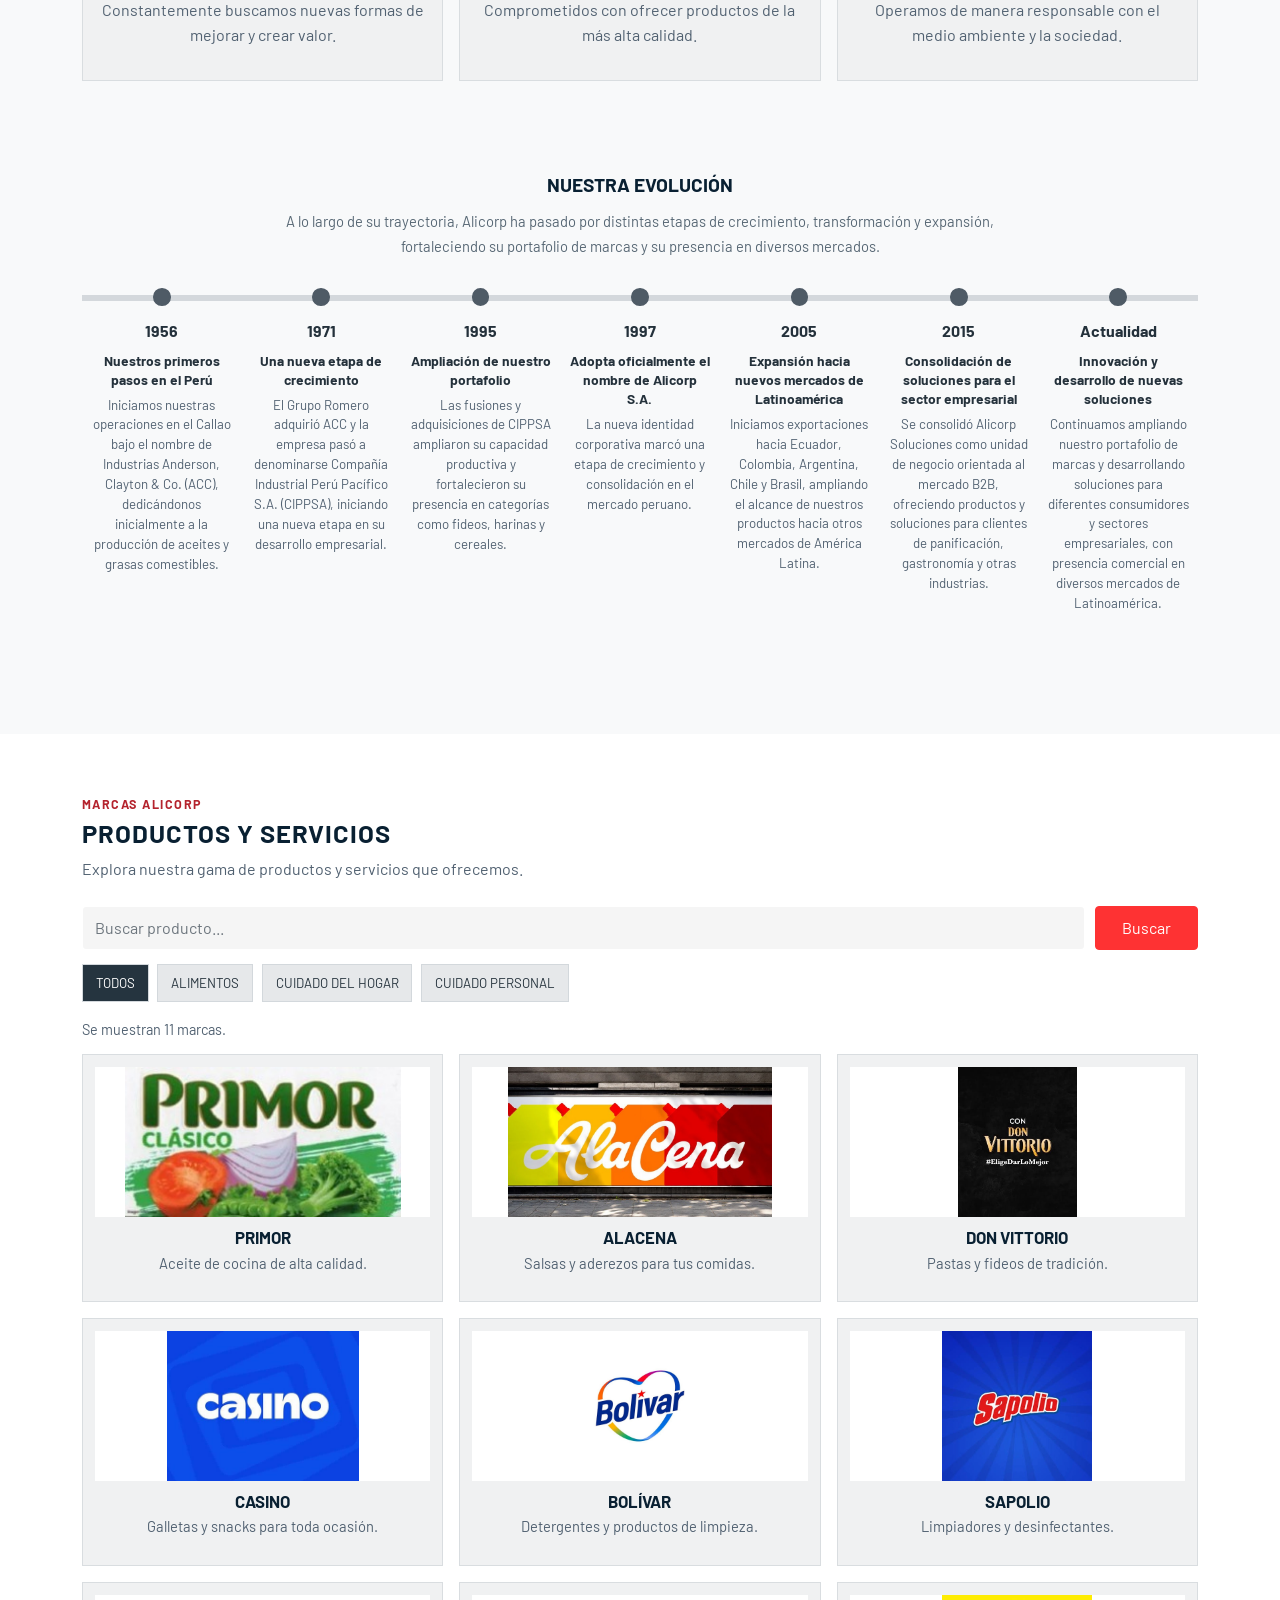
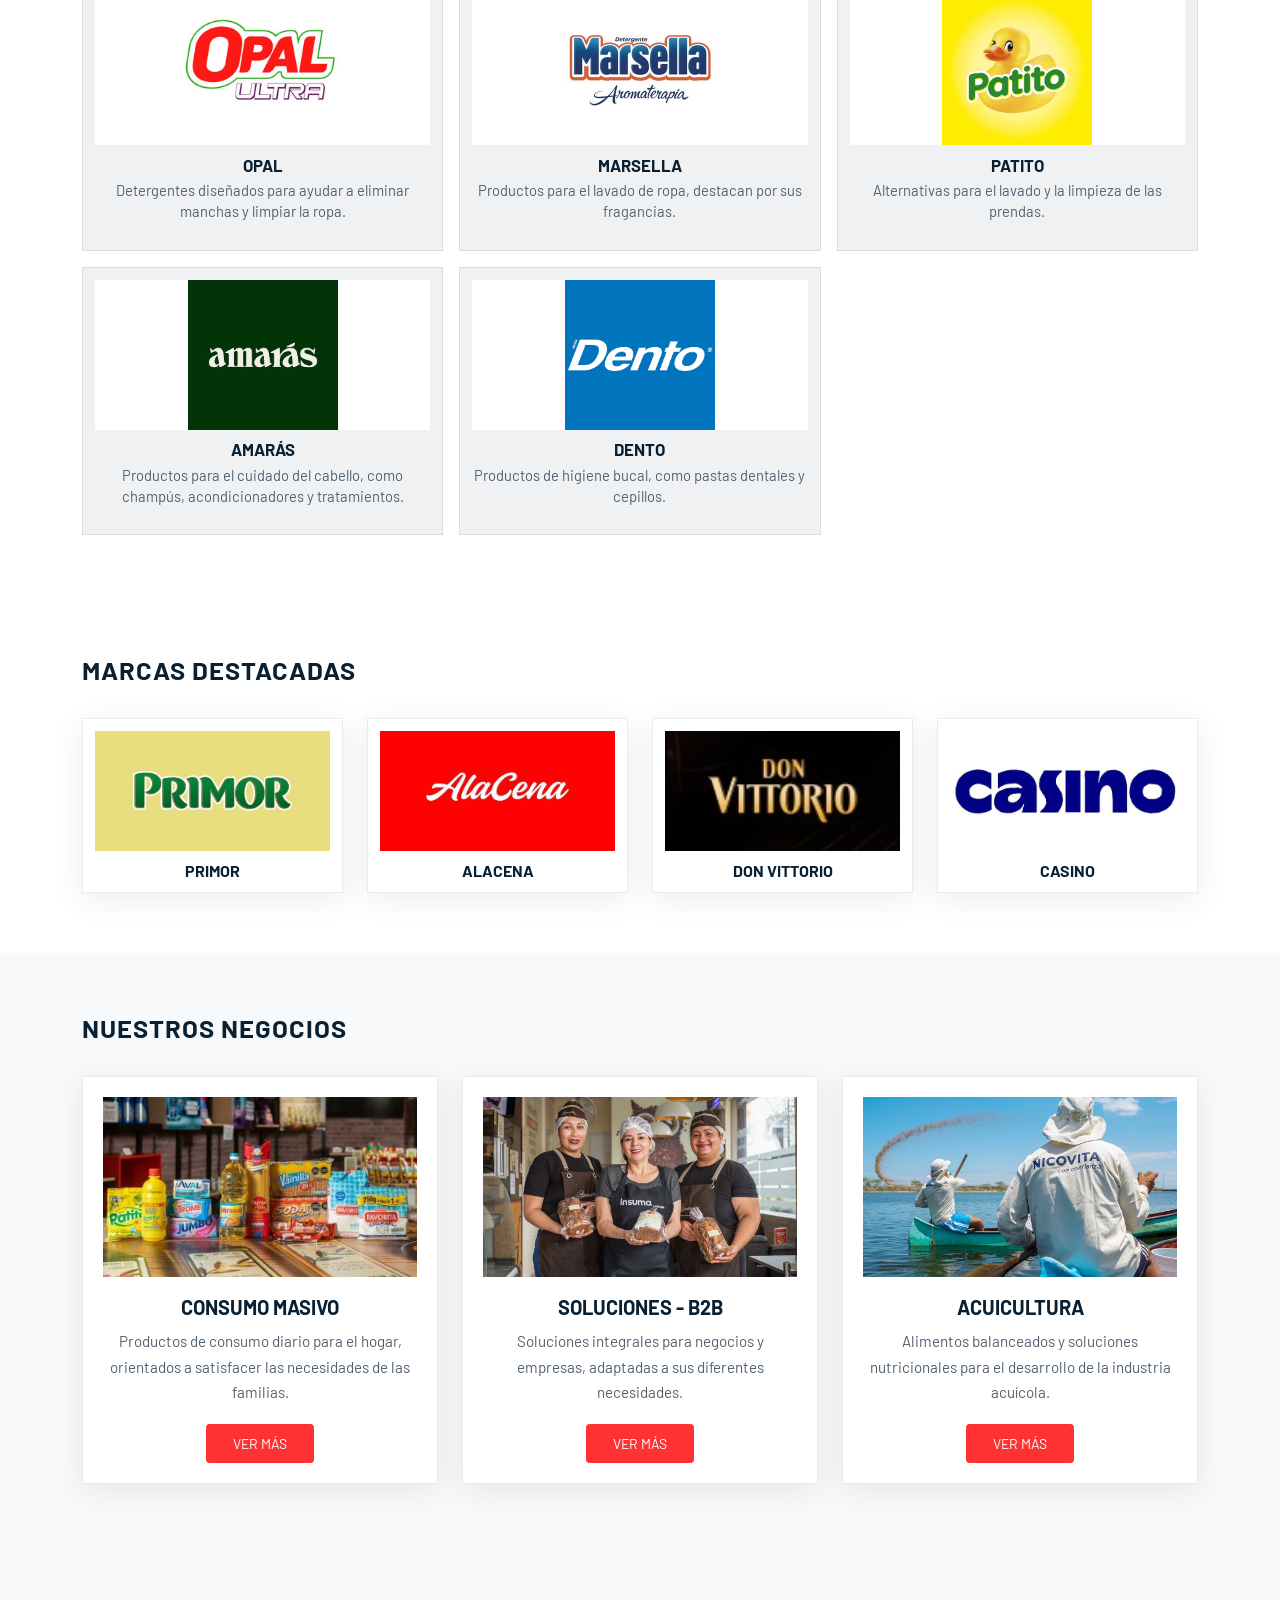
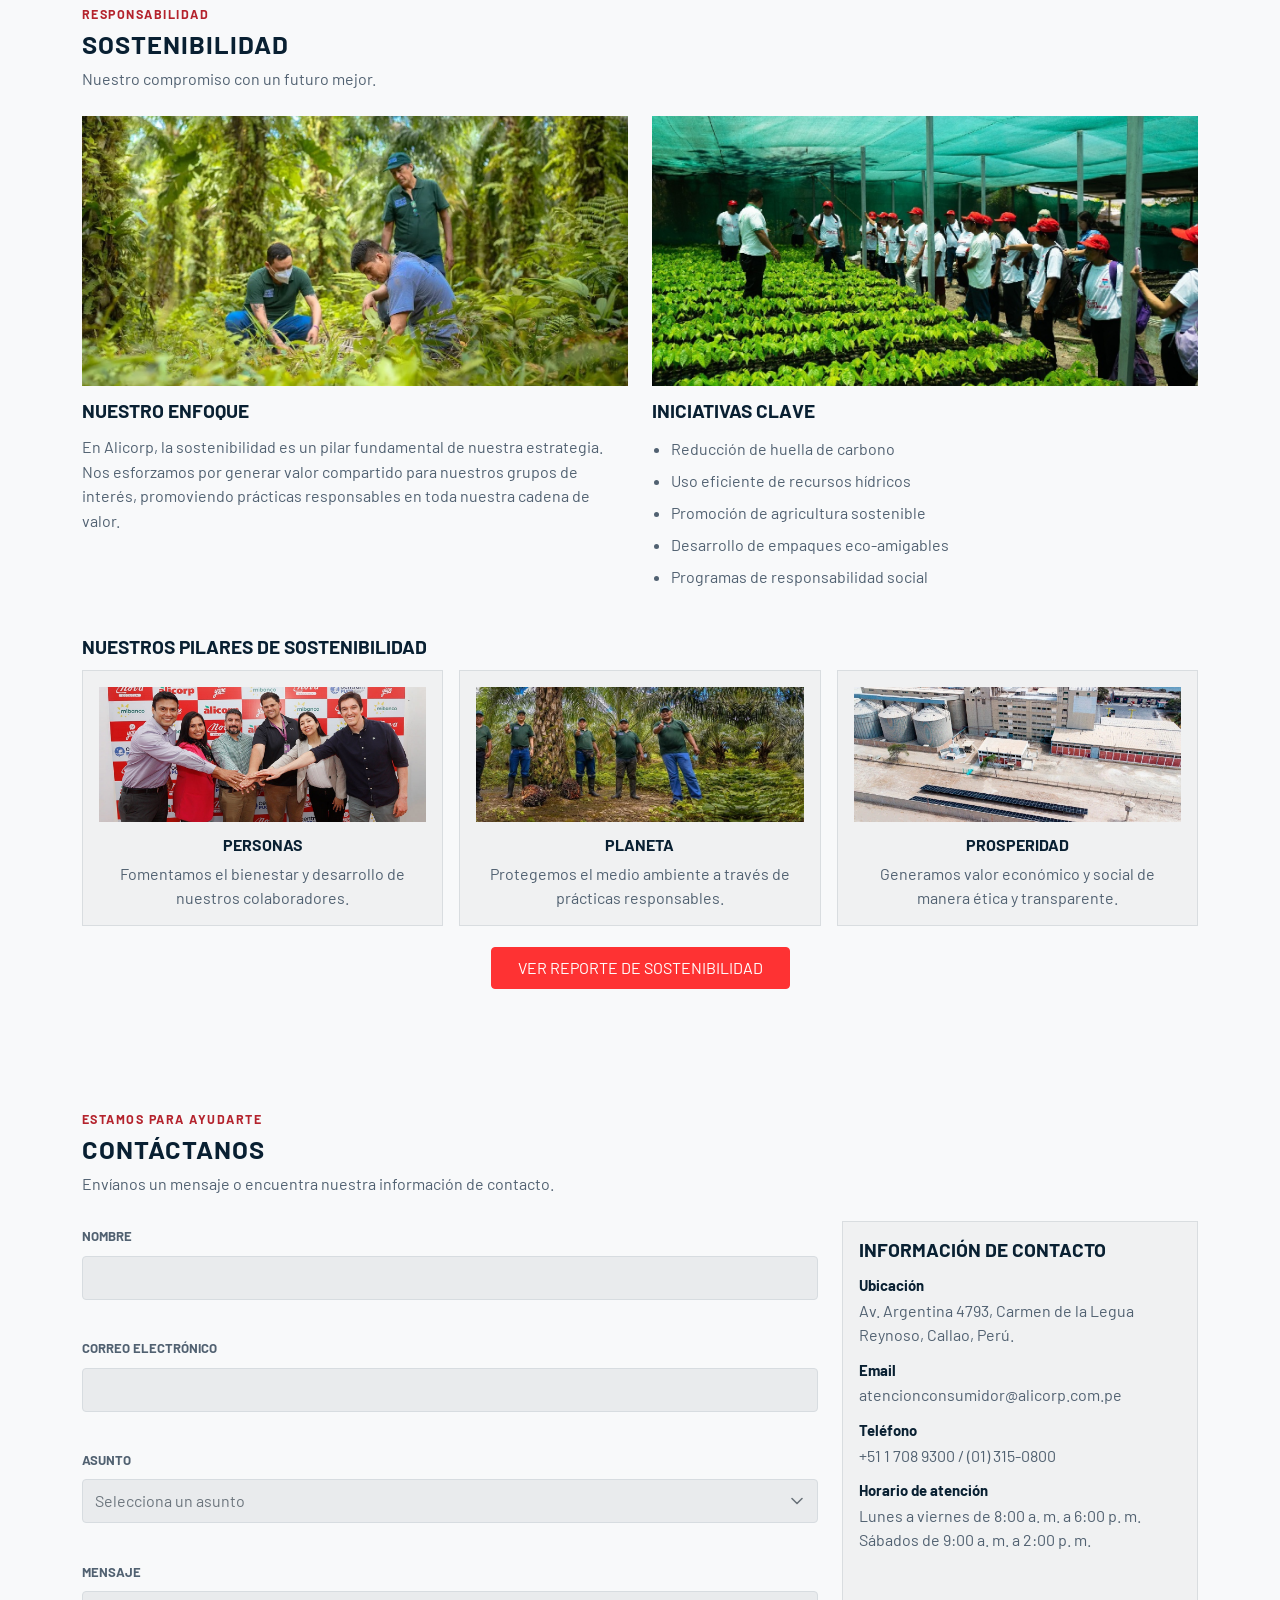
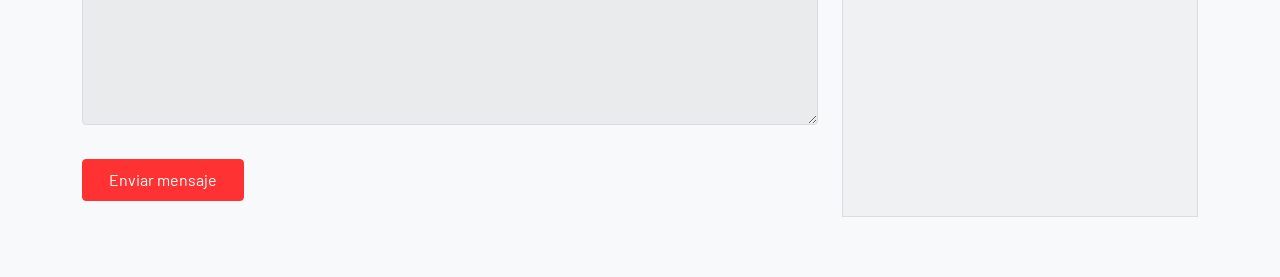
<file: contenido.html>
<!doctype html>
<html lang="es">

<head>
    <meta charset="utf-8">
    <meta name="viewport" content="width=device-width, initial-scale=1">
    <link rel="icon" type="image/x-icon" href="logoALICORP.png">

    <!-- Framework local y estilos del sitio. -->
    <link rel="stylesheet" href="css/bootstrap.min.css">
    <link rel="stylesheet" href="css/style.css">
    <link rel="stylesheet" href="css/alicorp.css">
    <link rel="stylesheet" href="css/alicorp-footer.css">
    <link rel="stylesheet" href="css/alicorp-secciones.css">
    <link rel="stylesheet" href="css/alicorp-actualizacion.css">
    <link rel="stylesheet" href="css/alicorp-marco.css">

    <title>Alicorp | Contenido</title>
</head>

<body>

    <!-- Contenido central. El encabezado y el pie están en index.html. -->
    <main>
        <!-- ===================== INICIO: HERO ===================== -->
        <section id="inicio" class="hero">
            <div class="container">
                <div class="row align-items-center gy-4">
                    <div class="col-lg-6">
                        <h1 class="display-5 text-uppercase">Alimentamos un mañana mejor</h1>
                        <p class="lead-text">Alicorp es una empresa multilatina líder en consumo masivo, productos
                            industriales y nutrición animal. Creamos valor y bienestar en la sociedad.</p>
                        <a href="#nosotros" class="btn btn-brand text-uppercase">Conoce nuestra empresa</a>
                    </div>
                    <div class="col-lg-6">
                        <img src="img/alicorp/hero-alicorp.jpg" class="hero-img"
                            alt="Alicorp - Alimentamos un mañana mejor">
                    </div>
                </div>
            </div>
        </section>

        <!-- NOSOTROS -->
        <section id="nosotros" class="about-section bg-light">
            <div class="container">
                <header class="section-heading text-center">
                    <p class="eyebrow">Quiénes somos</p>
                    <h2 class="section-title text-uppercase">Nosotros</h2>
                    <p>Conoce nuestra historia, propósito y características.</p>
                </header>
                <img src="img/alicorp/nosotros-equipo.jpg" class="about-banner" alt="Equipo reunido frente a una planta"
                    loading="lazy">
                <div class="about-history">
                    <h3 class="subheading text-uppercase">Nuestra historia</h3>
                    <p>Alicorp es una empresa peruana con más de 60 años de trayectoria, dedicada a la
                        elaboración y comercialización de productos de consumo masivo, productos industriales y
                        nutrición animal. Desde nuestros inicios, hemos buscado alimentar un mañana mejor, innovando y
                        adaptándonos a las necesidades de nuestros consumidores. Nuestra historia está marcada por un
                        crecimiento constante, la adquisición de nuevas marcas y la expansión a mercados
                        internacionales, consolidándonos como una de las empresas líderes en la región.</p>
                </div>
                <div class="row g-3 mission-vision">
                    <div class="col-md-6">
                        <article class="info-panel h-100">
                            <h3 class="subheading text-uppercase">Misión</h3>
                            <p>Transformamos mercados a través de nuestras marcas líderes, generando experiencias
                                extraordinarias en nuestros consumidores. Buscamos innovar constantemente para generar
                                valor y bienestar en la sociedad.</p>
                        </article>
                    </div>
                    <div class="col-md-6">
                        <article class="info-panel h-100">
                            <h3 class="subheading text-uppercase">Visión</h3>
                            <p>Ser líderes en los mercados en los que competimos.</p>
                            <p><strong>Enfoque:</strong> Crecimiento, innovación, desarrollo de marcas y generación de
                                valor para sus consumidores.</p>
                        </article>
                    </div>
                </div>
                <div class="difference-block">
                    <h3 class="subheading text-uppercase">¿Qué nos diferencia?</h3>
                    <div class="row g-3">
                        <div class="col-md-4">
                            <article class="difference-card h-100"><img src="img/alicorp/nosotros-innovacion.jpg"
                                    alt="Productos Alicorp" loading="lazy">
                                <h4>Innovación</h4>
                                <p>Constantemente buscamos nuevas formas de mejorar y crear valor.</p>
                            </article>
                        </div>
                        <div class="col-md-4">
                            <article class="difference-card h-100"><img src="img/alicorp/nosotros-calidad.jpg"
                                    alt="Equipo en una planta de producción" loading="lazy">
                                <h4>Calidad</h4>
                                <p>Comprometidos con ofrecer productos de la más alta calidad.</p>
                            </article>
                        </div>
                        <div class="col-md-4">
                            <article class="difference-card h-100"><img src="img/alicorp/nosotros-sostenibilidad.jpg"
                                    alt="Personas trabajando en un campo" loading="lazy">
                                <h4>Sostenibilidad</h4>
                                <p>Operamos de manera responsable con el medio ambiente y la sociedad.</p>
                            </article>
                        </div>
                    </div>
                </div>
                <section class="timeline-block evolution-timeline" aria-labelledby="evolution-heading"
                    aria-describedby="evolution-note">
                    <h3 class="subheading text-uppercase text-center" id="evolution-heading">Nuestra evolución</h3>
                    <p class="timeline-intro" id="evolution-note">A lo largo de su trayectoria, Alicorp ha pasado por
                        distintas etapas de crecimiento, transformación y expansión, fortaleciendo su portafolio de
                        marcas y su presencia en diversos mercados.</p>
                    <ol class="timeline-list" aria-label="Hitos de la referencia, del más antiguo al más reciente">
                        <li data-verification="pending">
                            <time class="timeline-year" datetime="1956">1956</time>
                            <h4 class="timeline-title">Nuestros primeros pasos en el Perú</h4>
                            <p>Iniciamos nuestras operaciones en el Callao bajo el nombre de Industrias Anderson,
                                Clayton & Co. (ACC), dedicándonos inicialmente a la producción de aceites y grasas
                                comestibles.</p>

                        </li>
                        <li data-verification="pending">
                            <time class="timeline-year" datetime="1971">1971</time>
                            <h4 class="timeline-title">Una nueva etapa de crecimiento</h4>
                            <p>El Grupo Romero adquirió ACC y la empresa pasó a denominarse Compañía Industrial Perú
                                Pacífico S.A. (CIPPSA), iniciando una nueva etapa en su desarrollo empresarial.</p>

                        </li>

                        <li data-verification="pending">
                            <time class="timeline-year" datetime="1995">1995</time>
                            <h4 class="timeline-title">Ampliación de nuestro portafolio</h4>
                            <p>
                                Las fusiones y adquisiciones de CIPPSA ampliaron su capacidad productiva y
                                fortalecieron su presencia en categorías como fideos, harinas y cereales.
                            </p>
                        </li>

                        <li data-verification="pending">
                            <time class="timeline-year" datetime="1997">1997</time>
                            <h4 class="timeline-title">Adopta oficialmente el nombre de Alicorp S.A.</h4>
                            <p>La nueva identidad corporativa marcó una etapa de crecimiento y consolidación en el
                                mercado peruano.</p>

                        </li>
                        <li data-verification="pending">
                            <time class="timeline-year" datetime="2005">2005</time>
                            <h4 class="timeline-title">Expansión hacia nuevos mercados de Latinoamérica</h4>
                            <p>Iniciamos exportaciones hacia Ecuador, Colombia, Argentina, Chile y Brasil, ampliando el
                                alcance de nuestros productos hacia otros mercados de América Latina.</p>

                        </li>
                        <li data-verification="pending">
                            <time class="timeline-year" datetime="2015">2015</time>
                            <h4 class="timeline-title">Consolidación de soluciones para el sector empresarial</h4>
                            <p>Se consolidó Alicorp Soluciones como unidad de negocio orientada al mercado B2B,
                                ofreciendo productos y soluciones para clientes de panificación, gastronomía y otras
                                industrias.</p>

                        </li>
                        <li data-verification="pending">
                            <span class="timeline-year">Actualidad</span>
                            <h4 class="timeline-title">Innovación y desarrollo de nuevas soluciones</h4>
                            <p>Continuamos ampliando nuestro portafolio de marcas y desarrollando soluciones para
                                diferentes consumidores y sectores empresariales, con presencia comercial en diversos
                                mercados de Latinoamérica.</p>

                        </li>
                    </ol>

                </section>
            </div>
        </section>

        <!-- PRODUCTOS -->
        <section id="productos" class="products-section">
            <div class="container">
                <header class="section-heading">
                    <p class="eyebrow">Marcas Alicorp</p>
                    <h2 class="section-title text-uppercase">Productos y servicios</h2>
                    <p>Explora nuestra gama de productos y servicios que ofrecemos.</p>
                </header>
                <form class="product-search" id="product-search-form" role="search"><label class="visually-hidden"
                        for="product-search-input">Buscar producto o marca</label><input class="form-control"
                        id="product-search-input" type="search" placeholder="Buscar producto..."
                        autocomplete="off"><button class="btn btn-brand" type="submit">Buscar</button></form>
                <div class="filter-list" role="group" aria-label="Filtrar por categoría"><button type="button"
                        class="category-filter active" data-filter="all" aria-pressed="true">Todos</button><button
                        type="button" class="category-filter" data-filter="alimentos"
                        aria-pressed="false">Alimentos</button><button type="button" class="category-filter"
                        data-filter="hogar" aria-pressed="false">Cuidado del hogar</button><button type="button"
                        class="category-filter" data-filter="personal" aria-pressed="false">Cuidado personal</button>
                </div>
                <p id="product-results" class="results-message" role="status" aria-live="polite">Se muestran 11 marcas.
                </p>
                <div class="row g-3 product-grid" id="product-grid">
                    <div class="col-lg-4 col-md-6 product-item" data-name="Primor" data-category="alimentos"
                        data-category-label="Alimentos">
                        <article class="product-card"><img src="img/alicorp/producto-primor.jpg" alt="Marca Primor"
                                loading="lazy">
                            <h3>Primor</h3>
                            <p>Aceite de cocina de alta calidad.</p>
                        </article>
                    </div>
                    <div class="col-lg-4 col-md-6 product-item" data-name="AlaCena" data-category="alimentos"
                        data-category-label="Alimentos">
                        <article class="product-card"><img src="img/alicorp/producto-alacena.jpg" alt="Marca AlaCena"
                                loading="lazy">
                            <h3>AlaCena</h3>
                            <p>Salsas y aderezos para tus comidas.</p>
                        </article>
                    </div>
                    <div class="col-lg-4 col-md-6 product-item" data-name="Don Vittorio" data-category="alimentos"
                        data-category-label="Alimentos">
                        <article class="product-card"><img src="img/alicorp/producto-don-vittorio.jpg"
                                alt="Marca Don Vittorio" loading="lazy">
                            <h3>Don Vittorio</h3>
                            <p>Pastas y fideos de tradición.</p>
                        </article>
                    </div>
                    <div class="col-lg-4 col-md-6 product-item" data-name="Casino" data-category="alimentos"
                        data-category-label="Alimentos">
                        <article class="product-card"><img src="img/alicorp/producto-casino.jpg" alt="Marca Casino"
                                loading="lazy">
                            <h3>Casino</h3>
                            <p>Galletas y snacks para toda ocasión.</p>
                        </article>
                    </div>
                    <div class="col-lg-4 col-md-6 product-item" data-name="Bolívar" data-category="hogar"
                        data-category-label="Cuidado del hogar">
                        <article class="product-card"><img src="img/alicorp/producto-bolivar.jpg" alt="Marca Bolívar"
                                loading="lazy">
                            <h3>Bolívar</h3>
                            <p>Detergentes y productos de limpieza.</p>
                        </article>
                    </div>
                    <div class="col-lg-4 col-md-6 product-item" data-name="Sapolio" data-category="hogar"
                        data-category-label="Cuidado del hogar">
                        <article class="product-card"><img src="img/alicorp/producto-sapolio.jpg" alt="Marca Sapolio"
                                loading="lazy">
                            <h3>Sapolio</h3>
                            <p>Limpiadores y desinfectantes.</p>
                        </article>
                    </div>
                    <div class="col-lg-4 col-md-6 product-item" data-name="Opal" data-category="hogar"
                        data-category-label="Cuidado del hogar">
                        <article class="product-card"><img src="img/alicorp/producto-opal-ultra.png"
                                alt="Logo de Opal Ultra, imagen proporcionada" loading="lazy">
                            <h3>Opal</h3>
                            <p>Detergentes diseñados para ayudar a eliminar manchas y limpiar la ropa.</p>
                        </article>
                    </div>
                    <div class="col-lg-4 col-md-6 product-item" data-name="Marsella" data-category="hogar"
                        data-category-label="Cuidado del hogar">
                        <article class="product-card"><img src="img/alicorp/producto-marsella.png"
                                alt="Logo de detergente Marsella Aromaterapia, imagen proporcionada" loading="lazy">
                            <h3>Marsella</h3>
                            <p>Productos para el lavado de ropa, destacan por sus fragancias.</p>
                        </article>
                    </div>
                    <div class="col-lg-4 col-md-6 product-item" data-name="Patito" data-category="hogar"
                        data-category-label="Cuidado del hogar">
                        <article class="product-card"><img src="img/alicorp/producto-patito.png"
                                alt="Logo de Patito con un pato amarillo, imagen proporcionada" loading="lazy">
                            <h3>Patito</h3>
                            <p>Alternativas para el lavado y la limpieza de las prendas.</p>
                        </article>
                    </div>
                    <div class="col-lg-4 col-md-6 product-item" data-name="Amarás" data-category="personal"
                        data-category-label="Cuidado personal">
                        <article class="product-card"><img src="img/alicorp/producto-amaras.png"
                                alt="Logo de Amarás sobre fondo verde, imagen proporcionada" loading="lazy">
                            <h3>Amarás</h3>
                            <p>Productos para el cuidado del cabello, como champús, acondicionadores y tratamientos.</p>
                        </article>
                    </div>
                    <div class="col-lg-4 col-md-6 product-item" data-name="Dento" data-category="personal"
                        data-category-label="Cuidado personal">
                        <article class="product-card"><img src="img/alicorp/producto-dento.png"
                                alt="Logo de Dento sobre fondo azul, imagen proporcionada" loading="lazy">
                            <h3>Dento</h3>
                            <p>Productos de higiene bucal, como pastas dentales y cepillos.</p>
                        </article>
                    </div>
                </div>
                <p class="empty-results" id="product-empty" hidden>No hay marcas de este catálogo que coincidan con la
                    búsqueda y categoría seleccionadas.</p>
            </div>
        </section>
        <!-- ===================== INICIO: MARCAS DESTACADAS ===================== -->
        <section id="marcas">
            <div class="container">
                <h2 class="section-title text-uppercase">Marcas destacadas</h2>
                <div class="row g-4">
                    <div class="col-lg-3 col-md-6 col-6">
                        <div class="card-alicorp brand-card text-center">
                            <img src="img/alicorp/marca-primor.jpg" class="brand-img" alt="Logo de Primor">
                            <h6 class="text-uppercase">Primor</h6>
                        </div>
                    </div>
                    <div class="col-lg-3 col-md-6 col-6">
                        <div class="card-alicorp brand-card text-center">
                            <img src="img/alicorp/marca-alacena.jpg" class="brand-img" alt="Logo de Alacena">
                            <h6 class="text-uppercase">Alacena</h6>
                        </div>
                    </div>
                    <div class="col-lg-3 col-md-6 col-6">
                        <div class="card-alicorp brand-card text-center">
                            <img src="img/alicorp/marca-don-vittorio.jpg" class="brand-img" alt="Logo de Don Vittorio">
                            <h6 class="text-uppercase">Don Vittorio</h6>
                        </div>
                    </div>
                    <div class="col-lg-3 col-md-6 col-6">
                        <div class="card-alicorp brand-card text-center">
                            <img src="img/alicorp/marca-casino.jpg" class="brand-img" alt="Logo de Casino">
                            <h6 class="text-uppercase">Casino</h6>
                        </div>
                    </div>
                </div>
            </div>
        </section>

        <!-- ===================== INICIO: NUESTROS NEGOCIOS ===================== -->
        <section id="negocios" class="bg-light">
            <div class="container">
                <h2 class="section-title text-uppercase">Nuestros negocios</h2>
                <div class="row g-4">
                    <div class="col-lg-4 col-md-6">
                        <div class="card-alicorp text-center">
                            <img src="img/alicorp/negocio-consumo-masivo.jpg" class="card-img-fixed"
                                alt="Productos de consumo masivo Alicorp">
                            <h5 class="text-uppercase">Consumo masivo</h5>
                            <p>Productos de consumo diario para el hogar, orientados a satisfacer las necesidades de
                                las familias.</p>
                            <a href="consumo-masivo.html" class="btn btn-brand btn-sm text-uppercase">Ver más</a>
                        </div>
                    </div>
                    <div class="col-lg-4 col-md-6">
                        <div class="card-alicorp text-center">
                            <img src="img/alicorp/negocio-b2b.jpg" class="card-img-fixed"
                                alt="Soluciones B2B para negocios y empresas">
                            <h5 class="text-uppercase">Soluciones - B2B</h5>
                            <p>Soluciones integrales para negocios y empresas, adaptadas a sus diferentes
                                necesidades.</p>
                            <a href="soluciones-b2b.html" class="btn btn-brand btn-sm text-uppercase">Ver más</a>
                        </div>
                    </div>
                    <div class="col-lg-4 col-md-12">
                        <div class="card-alicorp text-center">
                            <img src="img/alicorp/negocio-acuicultura.jpg" class="card-img-fixed"
                                alt="Alimentos para acuicultura">
                            <h5 class="text-uppercase">Acuicultura</h5>
                            <p>Alimentos balanceados y soluciones nutricionales para el desarrollo de la industria
                                acuícola.</p>
                            <a href="acuicultura.html" class="btn btn-brand btn-sm text-uppercase">Ver más</a>
                        </div>
                    </div>
                </div>
            </div>
        </section>

        <!-- SOSTENIBILIDAD -->
        <section id="sostenibilidad" class="sustainability-section bg-light">
            <div class="container">
                <header class="section-heading">
                    <p class="eyebrow">Responsabilidad</p>
                    <h2 class="section-title text-uppercase">Sostenibilidad</h2>
                    <p>Nuestro compromiso con un futuro mejor.</p>
                </header>
                <div class="row g-4 sustainability-stories">
                    <article class="col-md-6"><img class="sustainability-feature"
                            src="img/alicorp/sostenibilidad-enfoque.jpg" alt="Personas trabajando entre vegetación"
                            loading="lazy">
                        <h3 class="subheading text-uppercase">Nuestro enfoque</h3>
                        <p>En Alicorp, la sostenibilidad es un pilar fundamental de nuestra estrategia. Nos esforzamos
                            por generar valor compartido para nuestros grupos de interés, promoviendo prácticas
                            responsables en toda nuestra cadena de valor.</p>
                    </article>
                    <article class="col-md-6"><img class="sustainability-feature"
                            src="img/alicorp/sostenibilidad-iniciativas.jpg"
                            alt="Personas visitan una iniciativa agrícola" loading="lazy">
                        <h3 class="subheading text-uppercase">Iniciativas clave</h3>
                        <ul>
                            <li>Reducción de huella de carbono</li>
                            <li>Uso eficiente de recursos hídricos</li>
                            <li>Promoción de agricultura sostenible</li>
                            <li>Desarrollo de empaques eco-amigables</li>
                            <li>Programas de responsabilidad social</li>
                        </ul>
                    </article>
                </div>
                <div class="pillars-block">
                    <h3 class="subheading text-uppercase">Nuestros pilares de sostenibilidad</h3>
                    <div class="row g-3">
                        <div class="col-md-4">
                            <article class="pillar-card h-100"><img src="img/alicorp/pilar-personas.jpg"
                                    alt="Personas reunidas" loading="lazy">
                                <h4>Personas</h4>
                                <p>Fomentamos el bienestar y desarrollo de nuestros colaboradores.</p>
                            </article>
                        </div>
                        <div class="col-md-4">
                            <article class="pillar-card h-100"><img src="img/alicorp/pilar-planeta.jpg"
                                    alt="Personas cuidando el entorno natural" loading="lazy">
                                <h4>Planeta</h4>
                                <p>Protegemos el medio ambiente a través de prácticas responsables.</p>
                            </article>
                        </div>
                        <div class="col-md-4">
                            <article class="pillar-card h-100"><img src="img/alicorp/pilar-prosperidad.jpg"
                                    alt="Instalaciones productivas" loading="lazy">
                                <h4>Prosperidad</h4>
                                <p>Generamos valor económico y social de manera ética y transparente.</p>
                            </article>
                        </div>
                    </div>
                </div>
                <div class="report-action"><a
                        href="https://www.alicorp.com.pe/media/PDF/REPORTE-INTEGRADO-ALICORP-2024-VF.pdf"
                        class="btn btn-brand text-uppercase" target="_blank" rel="noopener">
                        Ver reporte de sostenibilidad
                    </a>
                </div>
            </div>
        </section>

        <!-- CONTACTO -->
        <section id="contacto" class="contact-section bg-light">
            <div class="container">
                <header class="section-heading">
                    <p class="eyebrow">Estamos para ayudarte</p>
                    <h2 class="section-title text-uppercase">Contáctanos</h2>
                    <p>Envíanos un mensaje o encuentra nuestra información de contacto.</p>
                </header>
                <div class="row g-4 align-items-stretch">
                    <div class="col-lg-8">
                        <form id="contact-form" class="contact-form" novalidate>
                            <div class="mb-3"><label for="contact-name" class="form-label">Nombre</label><input
                                    id="contact-name" class="form-control" name="nombre" type="text" required
                                    minlength="2" autocomplete="name" aria-describedby="contact-name-error"><small
                                    class="field-error" id="contact-name-error"></small></div>
                            <div class="mb-3"><label for="contact-email" class="form-label">Correo
                                    electrónico</label><input id="contact-email" class="form-control" name="email"
                                    type="email" required autocomplete="email"
                                    aria-describedby="contact-email-error"><small class="field-error"
                                    id="contact-email-error"></small></div>
                            <div class="mb-3"><label for="contact-subject" class="form-label">Asunto</label><select
                                    id="contact-subject" class="form-control contact-select" name="asunto" required
                                    aria-describedby="contact-subject-error">
                                    <option value="" selected disabled>Selecciona un asunto</option>
                                    <option value="Consultas">Consultas</option>
                                    <option value="Reclamos">Reclamos</option>
                                    <option value="Cliente">Cliente</option>
                                    <option value="Nuevo cliente">Nuevo cliente</option>
                                    <option value="Proveedores">Proveedores</option>
                                    <option value="Otros">Otros</option>
                                </select><small class="field-error"
                                    id="contact-subject-error"></small></div>
                            <div class="mb-3"><label for="contact-message" class="form-label">Mensaje</label><textarea
                                    id="contact-message" class="form-control" name="mensaje" rows="5" required
                                    minlength="10" aria-describedby="contact-message-error"></textarea><small
                                    class="field-error" id="contact-message-error"></small></div>
                            <button class="btn btn-brand" type="submit">Enviar mensaje</button>
                            <p id="contact-status" role="status" aria-live="polite" class="mt-3"></p>

                        </form>
                    </div>
                    <aside class="col-lg-4">
                        <div class="contact-details h-100">
                            <h3 class="subheading text-uppercase">Información de contacto</h3>
                            <h4>Ubicación</h4>
                            <p>Av. Argentina 4793, Carmen de la Legua Reynoso, Callao, Perú.</p>
                            <h4>Email</h4>
                            <p>atencionconsumidor@alicorp.com.pe</p>
                            <h4>Teléfono</h4>
                            <p>+51 1 708 9300 / (01)
                                315-0800</p>
                            <h4>Horario de atención</h4>
                            <p>Lunes a viernes de 8:00 a. m. a 6:00 p. m.<br>Sábados de 9:00 a. m. a 2:00 p. m.</p>

                        </div>
                    </aside>
                </div>
            </div>
        </section>

    

    </main>

    <script src="js/alicorp.js"></script>
    <script src="js/alicorp-contenido.js"></script>
</body>

</html>
</file>
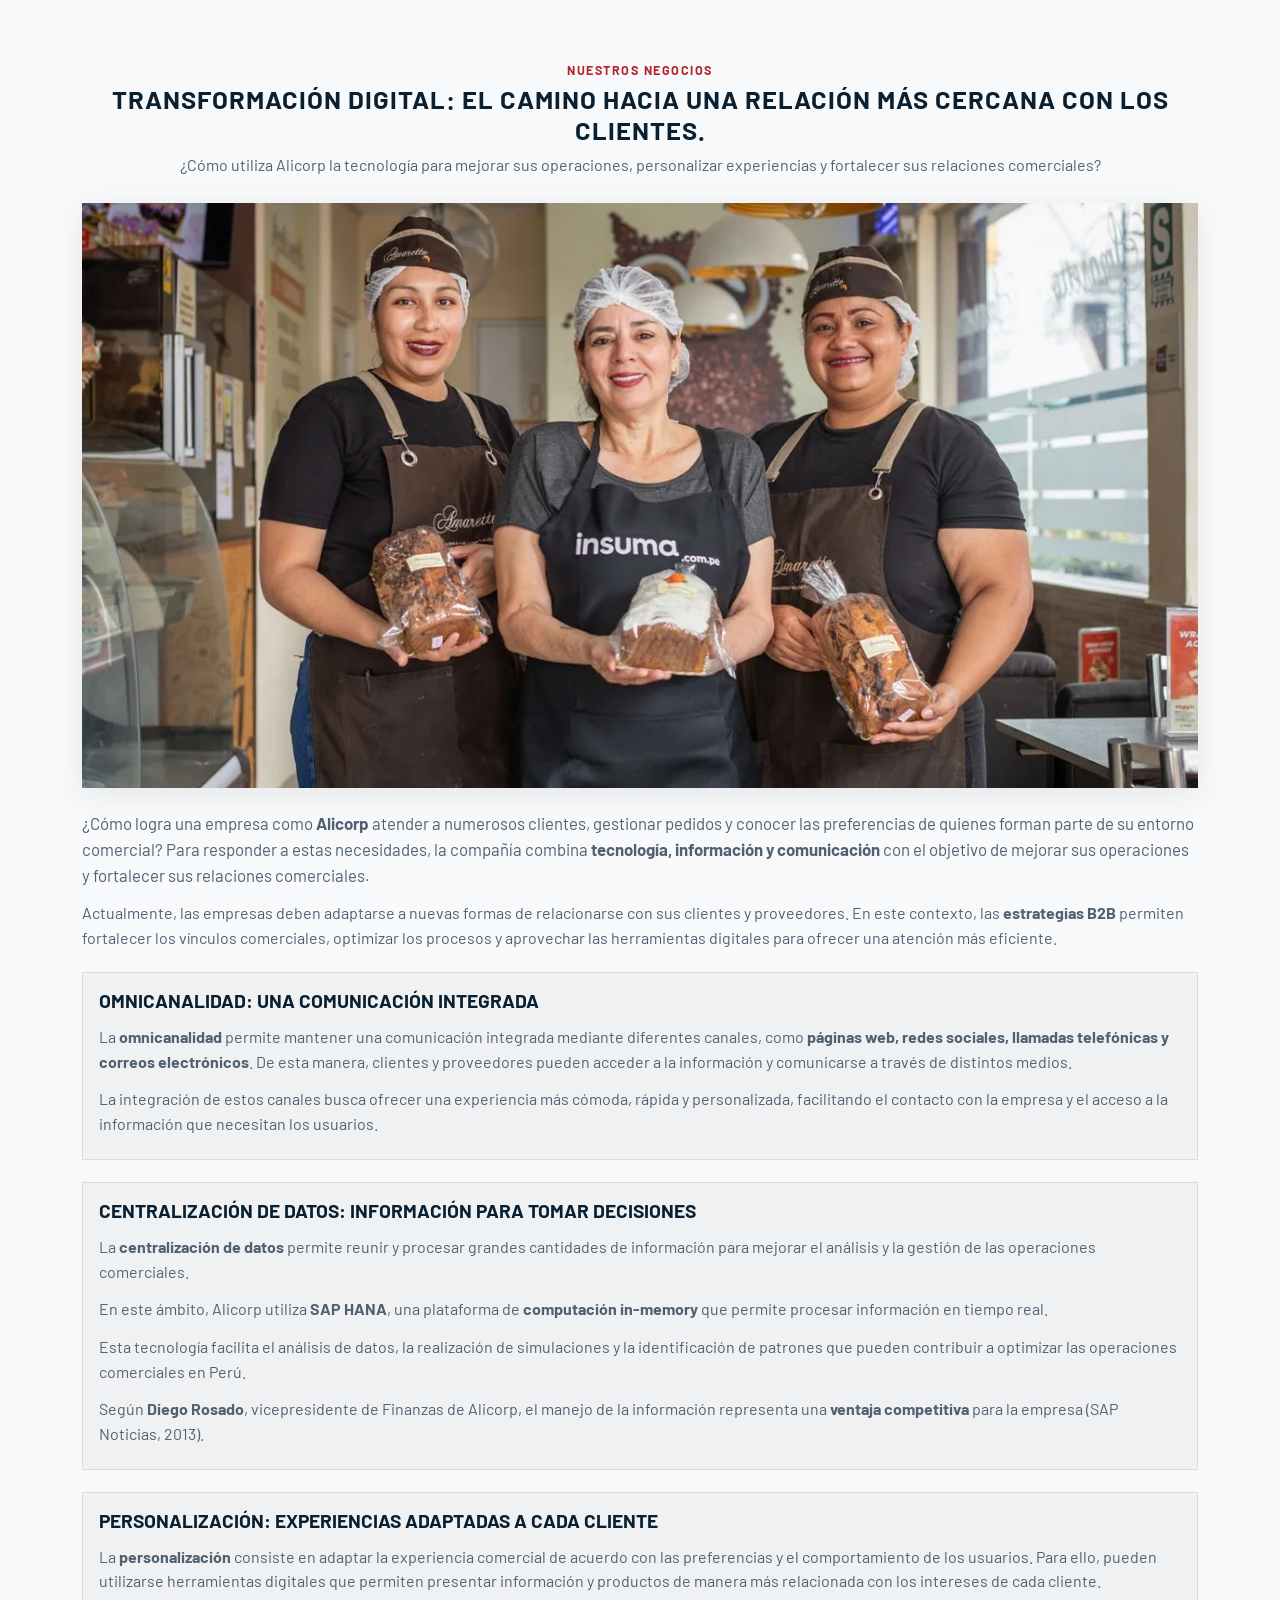
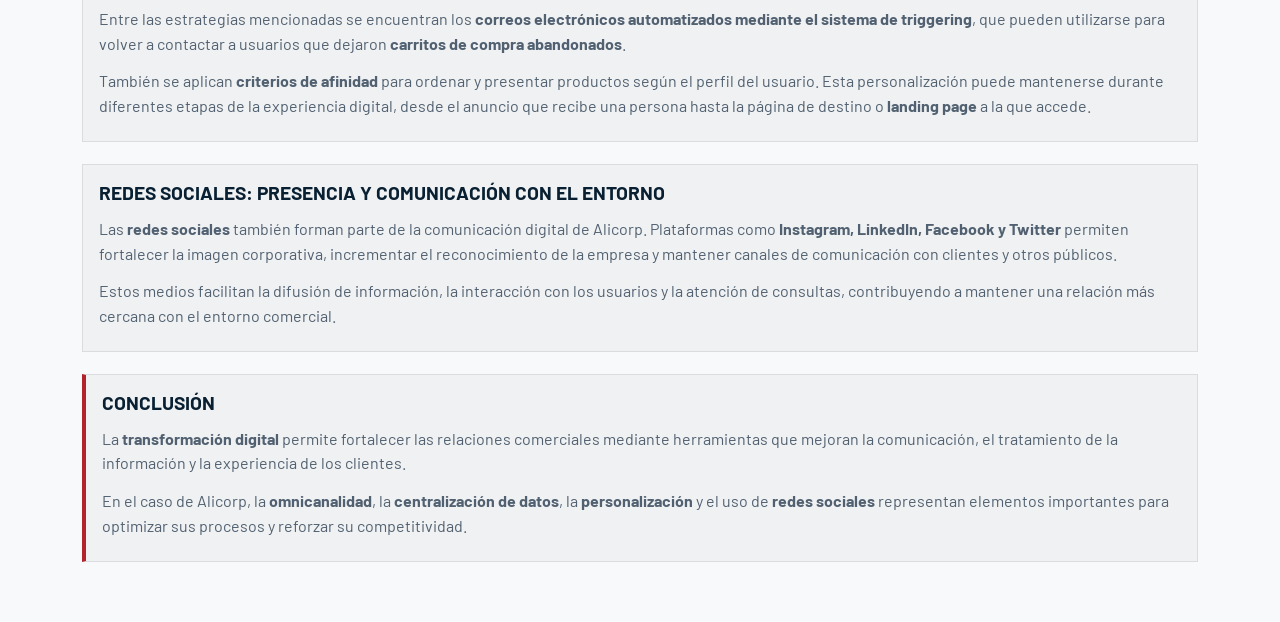
<file: soluciones-b2b.html>
<!doctype html>
<html lang="es">

<head>
    <meta charset="utf-8">
    <meta name="viewport" content="width=device-width, initial-scale=1">
    <link rel="icon" type="image/x-icon" href="logoALICORP.png">

    <!-- Framework local y estilos del sitio. -->
    <link rel="stylesheet" href="css/bootstrap.min.css">
    <link rel="stylesheet" href="css/style.css">
    <link rel="stylesheet" href="css/alicorp.css">
    <link rel="stylesheet" href="css/alicorp-footer.css">
    <link rel="stylesheet" href="css/alicorp-secciones.css">
    <link rel="stylesheet" href="css/alicorp-actualizacion.css">
    <link rel="stylesheet" href="css/alicorp-marco.css">

    <title>Alicorp | Soluciones B2B</title>
</head>

<body>

    <main>
        <section class="negocio-detalle about-section bg-light">
            <div class="container">
                <header class="section-heading text-center">
                    <p class="eyebrow">Nuestros negocios</p>
                    <h1 class="section-title text-uppercase">Transformación digital: el camino hacia una relación más cercana con los clientes.</h1>
                    <p>¿Cómo utiliza Alicorp la tecnología para mejorar sus operaciones, personalizar experiencias y fortalecer sus relaciones comerciales?</p>
                </header>
                <figure class="negocio-figura">
                    <img src="img/alicorp/negocio-b2b.jpg" class="negocio-img" alt="Soluciones B2B para negocios y empresas">
                </figure>
                <article class="negocio-articulo">
                    <div class="about-history">
                        <p class="negocio-intro">¿Cómo logra una empresa como <strong>Alicorp</strong> atender a numerosos clientes, gestionar pedidos y conocer las preferencias de quienes forman parte de su entorno comercial? Para responder a estas necesidades, la compañía combina <strong>tecnología, información y comunicación</strong> con el objetivo de mejorar sus operaciones y fortalecer sus relaciones comerciales.</p>
                        <p>Actualmente, las empresas deben adaptarse a nuevas formas de relacionarse con sus clientes y proveedores. En este contexto, las <strong>estrategias B2B</strong> permiten fortalecer los vínculos comerciales, optimizar los procesos y aprovechar las herramientas digitales para ofrecer una atención más eficiente.</p>
                    </div>
                    <section class="negocio-bloque info-panel">
                        <h2 class="subheading text-uppercase">Omnicanalidad: una comunicación integrada</h2>
                        <p>La <strong>omnicanalidad</strong> permite mantener una comunicación integrada mediante diferentes canales, como <strong>páginas web, redes sociales, llamadas telefónicas y correos electrónicos</strong>. De esta manera, clientes y proveedores pueden acceder a la información y comunicarse a través de distintos medios.</p>
                        <p>La integración de estos canales busca ofrecer una experiencia más cómoda, rápida y personalizada, facilitando el contacto con la empresa y el acceso a la información que necesitan los usuarios.</p>
                    </section>
                    <section class="negocio-bloque info-panel">
                        <h2 class="subheading text-uppercase">Centralización de datos: información para tomar decisiones</h2>
                        <p>La <strong>centralización de datos</strong> permite reunir y procesar grandes cantidades de información para mejorar el análisis y la gestión de las operaciones comerciales.</p>
                        <p>En este ámbito, Alicorp utiliza <strong>SAP HANA</strong>, una plataforma de <strong>computación in-memory</strong> que permite procesar información en tiempo real.</p>
                        <p>Esta tecnología facilita el análisis de datos, la realización de simulaciones y la identificación de patrones que pueden contribuir a optimizar las operaciones comerciales en Perú.</p>
                        <p>Según <strong>Diego Rosado</strong>, vicepresidente de Finanzas de Alicorp, el manejo de la información representa una <strong>ventaja competitiva</strong> para la empresa (SAP Noticias, 2013).</p>
                    </section>
                    <section class="negocio-bloque info-panel">
                        <h2 class="subheading text-uppercase">Personalización: experiencias adaptadas a cada cliente</h2>
                        <p>La <strong>personalización</strong> consiste en adaptar la experiencia comercial de acuerdo con las preferencias y el comportamiento de los usuarios. Para ello, pueden utilizarse herramientas digitales que permiten presentar información y productos de manera más relacionada con los intereses de cada cliente.</p>
                        <p>Entre las estrategias mencionadas se encuentran los <strong>correos electrónicos automatizados mediante el sistema de triggering</strong>, que pueden utilizarse para volver a contactar a usuarios que dejaron <strong>carritos de compra abandonados</strong>.</p>
                        <p>También se aplican <strong>criterios de afinidad</strong> para ordenar y presentar productos según el perfil del usuario. Esta personalización puede mantenerse durante diferentes etapas de la experiencia digital, desde el anuncio que recibe una persona hasta la página de destino o <strong>landing page</strong> a la que accede.</p>
                    </section>
                    <section class="negocio-bloque info-panel">
                        <h2 class="subheading text-uppercase">Redes sociales: presencia y comunicación con el entorno</h2>
                        <p>Las <strong>redes sociales</strong> también forman parte de la comunicación digital de Alicorp. Plataformas como <strong>Instagram, LinkedIn, Facebook y Twitter</strong> permiten fortalecer la imagen corporativa, incrementar el reconocimiento de la empresa y mantener canales de comunicación con clientes y otros públicos.</p>
                        <p>Estos medios facilitan la difusión de información, la interacción con los usuarios y la atención de consultas, contribuyendo a mantener una relación más cercana con el entorno comercial.</p>
                    </section>
                    <section class="negocio-bloque">
                        <div class="info-panel negocio-conclusion">
                            <h2 class="subheading text-uppercase">Conclusión</h2>
                            <p>La <strong>transformación digital</strong> permite fortalecer las relaciones comerciales mediante herramientas que mejoran la comunicación, el tratamiento de la información y la experiencia de los clientes.</p>
                            <p>En el caso de Alicorp, la <strong>omnicanalidad</strong>, la <strong>centralización de datos</strong>, la <strong>personalización</strong> y el uso de <strong>redes sociales</strong> representan elementos importantes para optimizar sus procesos y reforzar su competitividad.</p>
                        </div>
                    </section>
                </article>
            </div>
        </section>
    </main>

    <script src="js/alicorp-contenido.js"></script>
</body>

</html>
</file>
<file: css/style.css>
@import url('https://fonts.googleapis.com/css2?family=Barlow:wght@400;500;600;700&display=swap');


:root {
--brand: #ff4d29;
    --dark: #092032;
    --body: #516171;
    --border: rgba(0,0,0,0.08);
    --shadow: 0px 6px 30px rgba(0, 0, 0, 0.08);
}


body {
font-family: "Barlow", sans-serif;
    color: var(--body);
    line-height: 1.7;
}


h1,
h2,
h3,
h4,
h5,
h6 {
font-weight: 700;
    color: var(--dark);
}


img {
width: 100%;
}


a {
color: var(--dark);
    transition: all 0.4s ease;
    font-weight: 500;
}


a:hover {
color: var(--brand);
}


section {
padding-top: 80px;
    padding-bottom: 80px;
}



 /* slide */


/* navbar */


.navbar {
box-shadow: var(--shadow);
}


.navbar .navbar-nav .nav-link {
color: var(--dark);
}


.navbar .navbar-nav .nav-link:hover {
color: var(--brand);
}


.navbar .navbar-nav .nav-link.active {
color: var(--brand);
}


.navbar-brand {
font-size: 28px;
    font-weight: 700;
}


.btn {
padding: 8px 26px;
}


.btn-brand {
border-color: var(--brand);
    background-color: var(--brand);
    color: #fff;
}


.btn-brand:hover {
background-color: #d64022;
    border-color: #d64022;
    color: #fff;
}


footer p {
color: #ADB3B9;
}



input.form-control {
border-color: transparent;
    height: 44px;
}


.form-control {
background-color: rgba(0, 0, 0, 0.04);
    border-color: rgba(0, 0, 0, 0.04);;
}


.form-control:focus {
box-shadow: none;
    border-color: var(--brand);
}
</file>
<file: css/alicorp.css>
/* =====================================================
   alicorp.css  -  Estilos del proyecto Alicorp
   Se carga DESPUÉS de style.css (de Prixima) para
   sobrescribir solo lo necesario sin tocar el original.
   ===================================================== */


:root {
--brand: #fe3233;          /* rojo Alicorp (tomado de su logo) */
    --brand-dark: #d92122;
    --dark: #092032;
    --body: #516171;
}


html {
scroll-behavior: smooth;
}


/* Que el menú fijo no tape el título al hacer clic en un enlace */

section {
scroll-margin-top: 70px;
    padding-top: 60px;
    padding-bottom: 60px;
}


/* ---------- Menú ---------- */

.navbar-brand {
text-transform: uppercase;
    letter-spacing: 1px;
}


.navbar .navbar-nav .nav-link {
text-transform: uppercase;
    font-size: 15px;
    padding-left: 14px;
    padding-right: 14px;
}


.btn-brand:hover {
background-color: var(--brand-dark);
    border-color: var(--brand-dark);
}


/* ---------- Títulos de sección ---------- */

.section-title {
margin-bottom: 32px;
    font-size: 1.6rem;
    letter-spacing: 1px;
}


/* ---------- Hero ---------- */

.hero {
padding-top: 70px;
    padding-bottom: 70px;
}


.hero h1 {
margin-bottom: 20px;
}


.hero .lead-text {
font-size: 1.1rem;
    margin-bottom: 28px;
}


.hero-img {
width: 100%;
    height: auto;
    box-shadow: var(--shadow);
}


/* ---------- Tarjetas (negocios y marcas) ---------- */

.card-alicorp {
height: 100%;
    padding: 20px;
    background-color: #fff;
    border: 1px solid var(--border);
    box-shadow: var(--shadow);
    transition: transform 0.3s ease, box-shadow 0.3s ease;
}


.card-alicorp:hover {
transform: translateY(-4px);
    box-shadow: 0px 10px 36px rgba(0, 0, 0, 0.14);
}


.card-img-fixed {
width: 100%;
    height: 180px;
    object-fit: cover;
    margin-bottom: 18px;
}


.card-alicorp h5 {
margin-bottom: 10px;
}


.card-alicorp p {
font-size: 0.95rem;
    margin-bottom: 18px;
}


/* Tarjetas de marcas: logo arriba y nombre debajo */

.brand-card {
padding: 12px;
}


.brand-img {
width: 100%;
    height: 120px;
    object-fit: cover;
    margin-bottom: 10px;
}


.brand-card h6 {
margin-bottom: 0;
}


/* ---------- Secciones pendientes ---------- */


/* ---------- Pie de página ---------- */

.site-footer {
padding: 28px 0;
    background: #fff;
    border-top: 1px solid var(--border);
}


.site-footer .footer-links a {
font-size: 14px;
    color: var(--dark);
    margin: 0 6px;
}


.site-footer .footer-links a:hover {
color: var(--brand);
}


.site-footer p {
color: var(--body);
    font-size: 14px;
}


/* ---------- Ajustes móviles ---------- */

@media (max-width: 575.98px) {

    .hero {
padding-top: 40px;
        padding-bottom: 40px;
}


    .card-img-fixed {
height: 160px;
}


    .brand-img {
height: 90px;
}
}
</file>
<file: css/alicorp-footer.css>
/* Etapa 2: pie según la referencia. Cargar DESPUÉS de alicorp.css.
   Se conservan style.css, alicorp.css, app.js y las imágenes originales. */

.site-footer {
padding: 0;
    border-top: 0;
    background: #0e171e;
    color: #fff;
    text-align: left;
}

.site-footer .footer-brand-band {
background: var(--brand);
}

.footer-brand-row {
display: flex;
    align-items: center;
    justify-content: space-between;
    gap: 28px;
    padding-top: 20px;
    padding-bottom: 20px;
}

/* Recorte visual del logo existente: no cambia ni sustituye la foto. */

.footer-brand {
display: block;
    position: relative;
    width: 244px;
    height: 82px;
    overflow: hidden;
    flex-shrink: 0;
}

.footer-brand img {
position: absolute;
    width: 442px;
    max-width: none;
    height: auto;
    left: -99px;
    top: -60px;
}

.footer-socials {
display: flex; align-items: center; gap: 26px;
}

.footer-social-item {
display: grid;
    place-items: center;
    width: 40px;
    height: 40px;
    border-radius: 50%;
    color: var(--brand);
    background: #fff;
}

.footer-social-item svg {
width: 26px; height: 26px; fill: currentColor;
}

/* Los iconos ahora son enlaces: se conserva su color rojo y sin subrayado
   (evita que .site-footer a los pinte de blanco). */
.site-footer a.footer-social-item,
.site-footer a.footer-social-item:hover {
color: var(--brand); text-decoration: none;
}

.footer-content {
padding-top: 54px; padding-bottom: 30px;
}

.footer-column h2 {
color: #fff;
    font-size: 1.06rem;
    font-weight: 500;
    line-height: 1.5;
    margin: 0 0 24px;
    min-height: 38px;
    display: flex;
    align-items: center;
}

.footer-column:not(:first-child) h2 {
border-left: 2px solid #e0e5e8;
    padding-left: 24px;
    margin-left: -24px;
}

.footer-list,
.site-footer .footer-links {
list-style: none;
    padding: 0;
    margin: 0;
}

.site-footer p,
.site-footer a,
.footer-list {
color: #fff; font-size: 1rem;
}

.site-footer a {
font-weight: 400; text-decoration: none;
}

.site-footer a:hover {
color: #fff; text-decoration: underline; text-underline-offset: 4px;
}

.site-footer a:focus-visible {
outline: 2px solid currentColor; outline-offset: 5px;
}

.footer-column p {
line-height: 1.95;
}

.footer-list {
line-height: 1.65;
}

.footer-legal {
margin-top: 64px; text-align: center;
}

.site-footer .footer-links {
display: flex; flex-wrap: wrap; justify-content: center; gap: 8px 18px; margin-bottom: 14px;
}

.site-footer .footer-links a {
margin: 0; color: #fff; font-size: .9rem;
}

.footer-legal p {
font-size: .87rem; margin-bottom: 6px;
}

.site-footer .footer-pending-note {
color: #b8c1c7; font-size: .78rem;
}

@media (max-width: 991.98px) {

    .footer-column:not(:first-child) h2 {
border-left: 0; margin-left: 0; padding-left: 0;
}

    .footer-column h2 {
margin-bottom: 12px;
}

    .footer-legal {
margin-top: 36px;
}
}

@media (max-width: 575.98px) {

    .footer-brand-row {
flex-direction: column; gap: 14px; padding-top: 16px; padding-bottom: 24px;
}

    .footer-socials {
gap: 24px;
}

    .footer-content {
padding-top: 32px;
}

    .footer-column h2 {
min-height: 0;
}
}
</file>
<file: css/alicorp-secciones.css>
/* Secciones nuevas; se conservan las hojas originales. */

:root {
--section-muted:#586875;
}

section[id] {
scroll-margin-top:88px;
}

.section-heading {
margin-bottom:1.5rem;
}

.section-heading .section-title {
margin-bottom:.35rem;
}

.eyebrow {
margin:0 0 .2rem; color:#b4232d; font-size:.78rem; font-weight:700; letter-spacing:.12em; text-transform:uppercase;
}

.subheading {
margin:0 0 .8rem; font-size:1.2rem;
}

.about-banner {
width:100%; height:clamp(210px,30vw,360px); object-fit:cover; margin-bottom:1.35rem;
}

.about-history {
margin:.25rem 0 1.35rem;
}

.about-history p,
.mission-vision p,
.difference-card p,
.sustainability-stories p {
line-height:1.55;
}

.info-panel,
.difference-card,
.product-card,
.pillar-card,
.contact-details {
border:1px solid #d9dde0; background:#f0f1f2; padding:1rem;
}

.info-panel p:last-of-type {
margin-bottom:.4rem;
}

.info-panel small,
.reference-note,
.contact-details small {
color:#63717c; font-size:.78rem;
}

.difference-block,
.timeline-block,
.pillars-block {
margin-top:1.8rem;
}

.difference-card {
text-align:center;
}

.difference-card img {
width:100%; height:142px; object-fit:cover; margin-bottom:.7rem;
}

.difference-card h4,
.pillar-card h4 {
font-size:1rem; text-transform:uppercase;
}

.reference-note {
display:block; margin-top:.55rem;
}

.timeline-list {
list-style:none; position:relative; display:grid; grid-template-columns:repeat(5,minmax(0,1fr)); gap:.8rem; padding:1.3rem 0 0; margin:.8rem 0 0;
}

.timeline-list::before {
content:""; position:absolute; top:1.55rem; left:4%; right:4%; height:3px; background:#d4d8dc;
}

.timeline-list li {
position:relative; text-align:center; padding:1rem .35rem 0;
}

.timeline-list li::before {
content:""; position:absolute; z-index:1; top:-.02rem; left:calc(50% - 6px); width:12px; height:12px; border-radius:50%; background:#4f5b66;
}

.timeline-year {
color:#24313b; font-weight:700;
}

.timeline-list li p {
font-size:.86rem; line-height:1.35; margin:.35rem 0 0;
}

.product-search {
display:flex; gap:.6rem; margin:1.2rem 0 .85rem;
}

.product-search .form-control {
min-width:0;
}

.filter-list {
display:flex; flex-wrap:wrap; gap:.55rem; margin-bottom:1rem;
}

.category-filter {
border:1px solid #d3d8dc; padding:.45rem .8rem; color:#27343e; background:#e6e8ea; text-transform:uppercase; font-size:.83rem;
}

.category-filter:hover,
.category-filter:focus-visible,
.category-filter.active {
color:#fff; background:#25343f;
}

.category-filter:focus-visible,
.brand-more:focus-visible,
.report-action button:focus-visible {
outline:3px solid #b4232d; outline-offset:2px;
}

.results-message {
min-height:1.5rem; margin-bottom:.7rem; font-size:.9rem;
}

.product-card {
text-align:center; height:100%; padding:.75rem;
}

.product-card img {
width:100%; height:150px; object-fit:contain; background:#fff; margin-bottom:.6rem;
}

.product-card h3 {
font-size:1.05rem; text-transform:uppercase; margin:0 0 .35rem;
}

.product-card p {
font-size:.92rem; line-height:1.4;
}

.product-card .brand-detail {
margin:.7rem 0 0; padding-top:.65rem; border-top:1px solid #d4d8dc; color:var(--section-muted);
}

.empty-results {
padding:1.2rem; background:#f0f1f2;
}

.sustainability-feature {
width:100%; height:clamp(190px,24vw,270px); object-fit:cover; margin-bottom:.8rem;
}

.sustainability-stories ul {
padding-left:1.2rem;
}

.sustainability-stories li {
margin-bottom:.3rem;
}

.pillar-card {
text-align:center;
}

.pillar-card img {
width:100%; height:135px; object-fit:cover; margin-bottom:.8rem;
}

.pillar-card p {
line-height:1.45; margin-bottom:0;
}

.report-action {
margin-top:1.35rem; text-align:center;
}

.report-action p {
margin:.6rem 0 0; font-size:.86rem; color:var(--section-muted);
}

.report-action button:disabled {
opacity:.75; cursor:not-allowed;
}

.contact-form .form-label {
font-size:.82rem; font-weight:700; text-transform:uppercase;
}

.contact-form .form-control {
border-color:#d7dce0; background:#e9ebed;
}

.contact-form .form-control:focus {
background:#fff; border-color:#ad2932; box-shadow:0 0 0 .2rem rgba(180,35,45,.15);
}

/* Campo «Asunto» (select): mismo aspecto que los demás campos del formulario */
.contact-form select.contact-select {
height:44px; padding-right:2.25rem; cursor:pointer; text-overflow:ellipsis;
-webkit-appearance:none; -moz-appearance:none; appearance:none;
background-color:#e9ebed;
background-image:url("data:image/svg+xml,%3Csvg xmlns='http://www.w3.org/2000/svg' width='12' height='8' viewBox='0 0 12 8'%3E%3Cpath fill='none' stroke='%236b747b' stroke-width='1.6' stroke-linecap='round' stroke-linejoin='round' d='M1 1.5l5 5 5-5'/%3E%3C/svg%3E");
background-repeat:no-repeat; background-position:right .85rem center; background-size:12px 8px;
}

.contact-form select.contact-select:focus {
background-color:#fff;
background-image:url("data:image/svg+xml,%3Csvg xmlns='http://www.w3.org/2000/svg' width='12' height='8' viewBox='0 0 12 8'%3E%3Cpath fill='none' stroke='%23ad2932' stroke-width='1.6' stroke-linecap='round' stroke-linejoin='round' d='M1 1.5l5 5 5-5'/%3E%3C/svg%3E");
/* La regla :focus de los demás campos usa «background» abreviado y reinicia estos valores; se repiten aquí para que la flecha no se multiplique. */
background-repeat:no-repeat; background-position:right .85rem center; background-size:12px 8px;
}

.contact-form select.contact-select:required:invalid {
color:#6c757d;
}

.contact-form select.contact-select option {
color:#212529; background:#fff;
}

.contact-form select.contact-select option:disabled {
color:#6c757d;
}

.contact-form select.contact-select option:checked {
background:#f3d9db; color:#7a1a21;
}

.field-error {
display:block; min-height:1.1rem; color:#a31e27; font-size:.82rem;
}

.form-status {
margin:.8rem 0 0; padding:.65rem; color:#394955; background:#e6e8ea; font-size:.9rem;
}

.form-status.is-success {
border-left:4px solid #477b50;
}

.form-status.is-error {
border-left:4px solid #b4232d;
}

.contact-details h3 {
margin-bottom:1rem;
}

.contact-details h4 {
margin:.9rem 0 .25rem; font-size:.93rem; font-weight:700;
}

.contact-details p {
margin-bottom:.45rem; line-height:1.5;
}

@media(max-width:767.98px) {

 .timeline-list {
grid-template-columns:1fr; gap:.35rem; padding:0 0 0 1.45rem; margin-left:.55rem;
}

 .timeline-list::before {
top:.1rem; bottom:.1rem; left:.25rem; right:auto; width:3px; height:auto;
}

 .timeline-list li {
text-align:left; padding:0 0 .75rem .5rem;
}

 .timeline-list li::before {
top:.25rem; left:-1.45rem;
}

 .timeline-list li p {
margin-top:.15rem;
}
}

@media(max-width:575.98px) {

 .product-search {
flex-direction:column;
}

 .product-search .btn {
width:100%;
}

 .filter-list {
gap:.4rem;
}

 .category-filter {
flex:1 1 auto; font-size:.78rem;
}

 .difference-card img {
height:175px;
}
}
</file>
<file: css/alicorp-actualizacion.css>
/* Ampliación acotada: no modifica los archivos originales de Prixima.
   Se carga después de alicorp-secciones.css. */

#productos .product-item[hidden] {
display:none !important;
}

#productos .product-card .brand-more {
min-width:5.5rem;
}

#productos .product-card img {
max-width:100%;
}

#nosotros .evolution-timeline {
margin-top:2rem;
}

#nosotros .evolution-timeline .timeline-intro {
max-width:48rem; margin:0 auto 1.6rem; text-align:center; font-size:.92rem; color:#586875;
}

#nosotros .evolution-timeline .timeline-list {
--milestones:7; list-style:none; display:grid; grid-template-columns:repeat(var(--milestones),minmax(0,1fr)); gap:0; position:relative; padding:0; margin:0;
}

#nosotros .evolution-timeline .timeline-list::before {
content:""; position:absolute; top:.65rem; left:0; right:0; height:6px; background:#d4d8dc;
}

#nosotros .evolution-timeline .timeline-list > li {
position:relative; min-width:0; padding:2.25rem .55rem 0; text-align:center;
}

#nosotros .evolution-timeline .timeline-list > li::before {
content:""; position:absolute; top:.25rem; left:calc(50% - .55rem); width:1.1rem; height:1.1rem; background:#4f5b66; border:2px solid #4f5b66; border-radius:50%; z-index:1;
}

#nosotros .evolution-timeline .timeline-year {
display:block; font-size:1rem; line-height:1.35; color:#24313b; font-weight:700;
}

#nosotros .evolution-timeline .timeline-title {
font-size:.86rem; line-height:1.4; margin:.55rem 0 .4rem; color:#24313b; font-weight:700;
}

#nosotros .evolution-timeline .timeline-list p {
font-size:.83rem; line-height:1.5; margin:0; overflow-wrap:break-word;
}

#nosotros .evolution-timeline .timeline-status {
display:inline-block; margin-top:.6rem; color:#586875; font-size:.73rem; line-height:1.4; border-bottom:1px dashed #a6afb5;
}

#nosotros .evolution-timeline .timeline-sources {
margin-top:1.4rem; font-size:.8rem; color:#586875;
}

#nosotros .evolution-timeline .timeline-sources summary {
cursor:pointer; font-weight:700; color:#24313b;
}

#nosotros .evolution-timeline .timeline-sources ul {
margin:.65rem 0 0; padding-left:1.2rem;
}

#nosotros .evolution-timeline a:focus-visible {
outline:3px solid #b4232d; outline-offset:3px;
}

@media (max-width:1199.98px) {

 #nosotros .evolution-timeline .timeline-list {
grid-template-columns:1fr; gap:0; padding:0 0 0 1.8rem; margin-left:.3rem;
}

 #nosotros .evolution-timeline .timeline-list::before {
top:.4rem; bottom:1rem; left:.45rem; right:auto; width:4px; height:auto;
}

 #nosotros .evolution-timeline .timeline-list > li {
text-align:left; padding:0 0 1.5rem 1rem;
}

 #nosotros .evolution-timeline .timeline-list > li::before {
top:.2rem; left:-1.8rem;
}

 #nosotros .evolution-timeline .timeline-title {
margin:.3rem 0; font-size:.95rem;
}

 #nosotros .evolution-timeline .timeline-list p {
font-size:.9rem; max-width:52rem;
}

 #nosotros .evolution-timeline .timeline-intro {
text-align:left;
}
}

@media (prefers-reduced-motion:reduce) {

 #productos .category-filter {
transition:none;
}
}
</file>
<file: css/alicorp-marco.css>
/* Marco de index.html (encabezado + contenido + pie) y páginas de negocio.
   Se carga después de alicorp-actualizacion.css; no modifica las hojas anteriores. */

/* index.html: el iframe ocupa el alto de su contenido, así que solo se desplaza la página. */
.contenido-frame {
    display: block;
    width: 100%;
    min-height: 60vh;
    border: 0;
}

/* Dentro del marco no debe aparecer una segunda barra de desplazamiento. */
html.en-marco {
    overflow: hidden;
}

/* consumo-masivo.html, soluciones-b2b.html y acuicultura.html: solo imagen + descripción. */
.negocio-detalle {
    padding-top: 60px;
    padding-bottom: 60px;
}

.negocio-figura {
    width: 100%;           /* mismo ancho que .about-banner de Nosotros (ancho del .container) */
    margin: 0 0 1.35rem;
}

.negocio-img {
    display: block;
    width: 100%;
    height: auto;          /* conserva la proporción original */
    object-fit: contain;
    box-shadow: var(--shadow);
}

.negocio-descripcion {
    max-width: 760px;
    margin: 0 auto;
    font-size: 1.1rem;
    text-align: center;
}

/* Artículos de las tres páginas de negocio: mismo lenguaje visual que Nosotros
   (about-section, section-heading, subheading, info-panel, mission-vision). */
.negocio-articulo p,
.negocio-lista {
    line-height: 1.55;
    margin-bottom: .8rem;
}

.negocio-intro {
    font-size: 1.05rem;
}

/* La regla general "section" añade 60 px de relleno; aquí los bloques usan el espaciado de Nosotros. */
.negocio-bloque {
    margin-top: 1.35rem;
    padding-top: 0;
    padding-bottom: 0;
}

.negocio-bloque.info-panel {
    padding: 1rem;
}

.negocio-bloque > .subheading {
    margin-bottom: .8rem;
}

.negocio-bloque.info-panel > :last-child,
.negocio-conclusion > :last-child,
.negocio-articulo .about-history > :last-child {
    margin-bottom: .4rem;
}

.negocio-lista {
    padding-left: 1.2rem;
}

.negocio-lista li {
    margin-bottom: .3rem;
}

.negocio-conclusion {
    border-left: 4px solid #b4232d;
}
</file>
